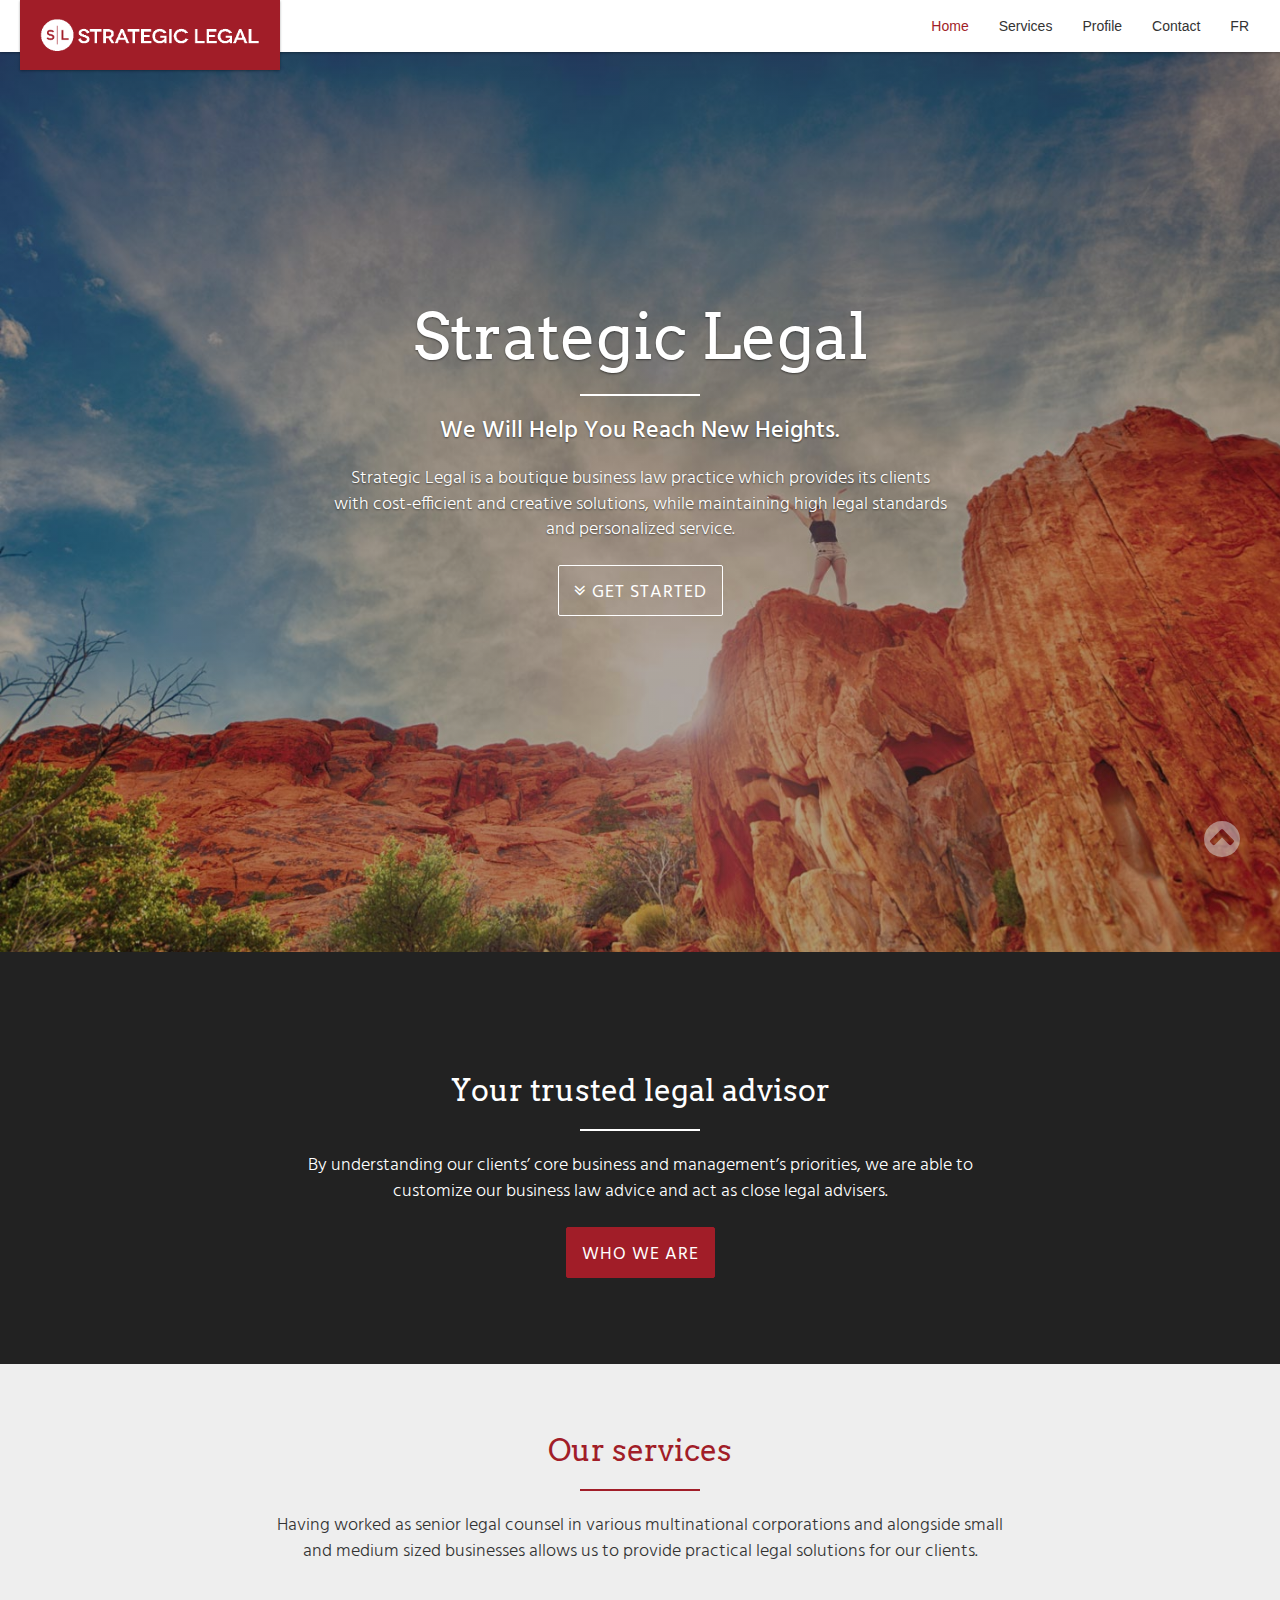
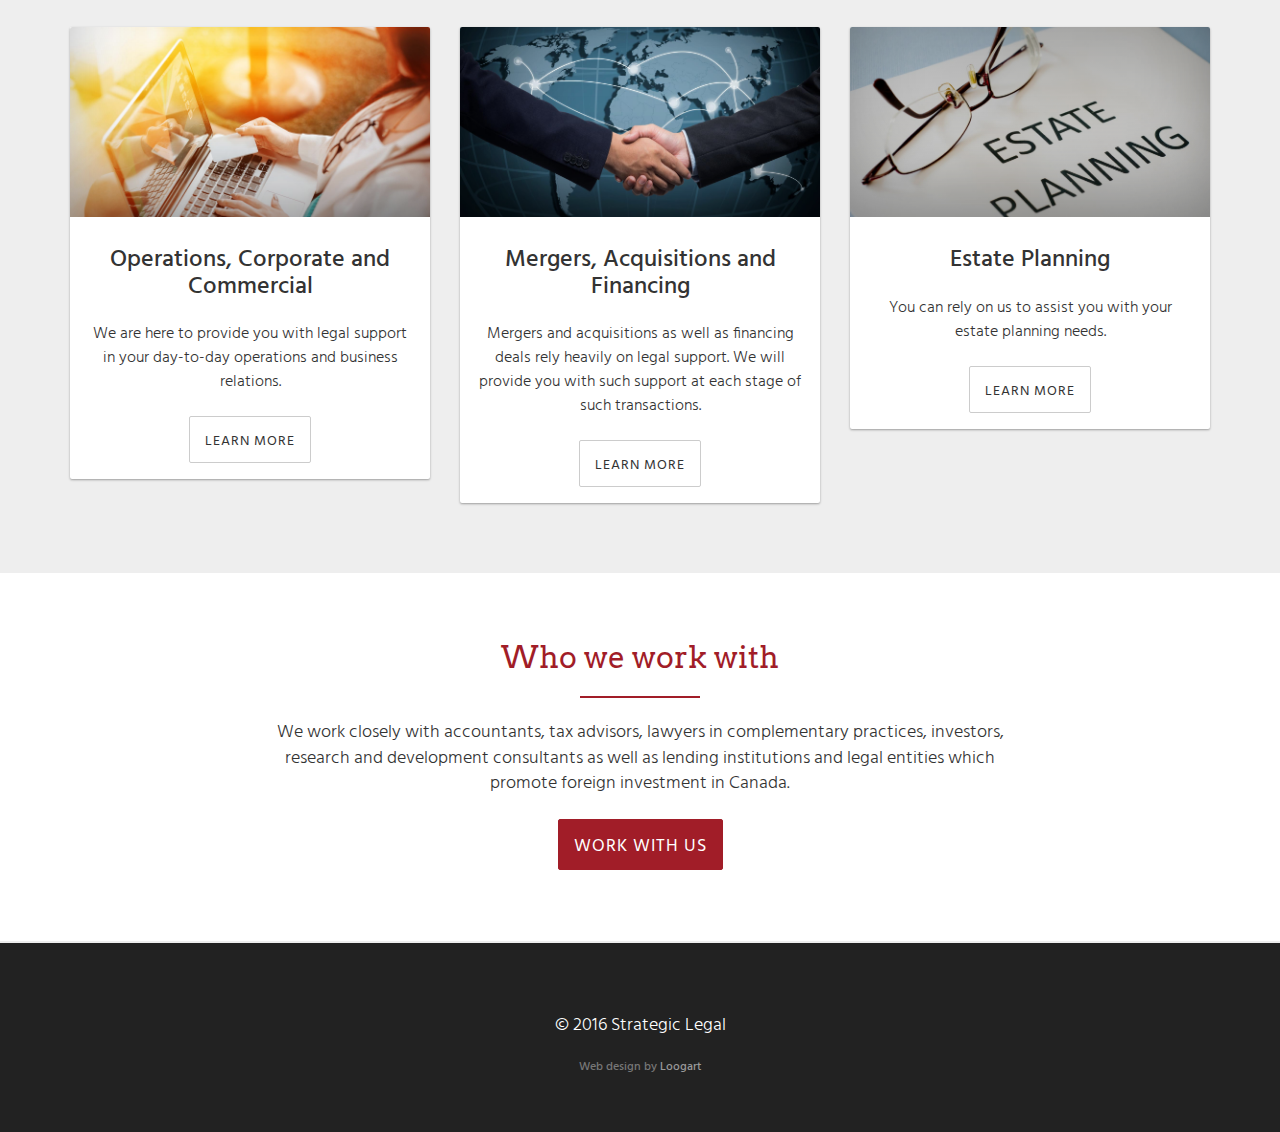
<file: index.html>
<html lang="en">

<head>
    <meta charset="utf-8">
    <meta http-equiv="X-UA-Compatible" content="IE=edge">
    <meta name="viewport" content="width=device-width, initial-scale=1">
    <!-- The above 3 meta tags *must* come first in the head; any other head content must come *after* these tags -->
    <meta name="description" content="">
    <meta name="author" content="">
    <link rel="apple-touch-icon" sizes="180x180" href="img/favicons/apple-touch-icon.png">
    <link rel="icon" type="image/png" href="img/favicons/favicon-32x32.png" sizes="32x32">
    <link rel="icon" type="image/png" href="img/favicons/favicon-16x16.png" sizes="16x16">
    <link rel="manifest" href="img/favicons/manifest.json">
    <link rel="mask-icon" href="img/favicons/safari-pinned-tab.svg" color="#a11d28">
    <link rel="shortcut icon" href="img/favicons/favicon.ico">
    <meta name="msapplication-config" content="img/favicons/browserconfig.xml">
    <meta name="theme-color" content="#ffffff">

    <title>Strategic Legal</title>

    <!-- Bootstrap core CSS -->
    <link href="css/bootstrap.css" rel="stylesheet">
    <link href="css/font-awesome.css" rel="stylesheet">
    <link href="css/style.css" rel="stylesheet">

    <!-- Custom Fonts -->
    <link href="https://fonts.googleapis.com/css?family=Arvo:400,700|Hind:400,600" rel="stylesheet">



    <!-- HTML5 shim and Respond.js for IE8 support of HTML5 elements and media queries -->
    <!--[if lt IE 9]>
      <script src="https://oss.maxcdn.com/html5shiv/3.7.2/html5shiv.min.js"></script>
      <script src="https://oss.maxcdn.com/respond/1.4.2/respond.min.js"></script>
    <![endif]-->
    <style id="style-1-cropbar-clipper">
        /* Copyright 2014 Evernote Corporation. All rights reserved. */
        
        .en-markup-crop-options {
            top: 18px !important;
            left: 50% !important;
            margin-left: -100px !important;
            width: 200px !important;
            border: 2px rgba(255, 255, 255, .38) solid !important;
            border-radius: 4px !important;
        }
        
        .en-markup-crop-options div div:first-of-type {
            margin-left: 0px !important;
        }
    </style>
</head>

<body>

    <a href="index.html"><span class="logo1 hidden-xs"></span></a>

    <nav class="navbar navbar-default">
        <div class="container-fluid">
            <!-- Brand and toggle get grouped for better mobile display -->
            <div class="navbar-header">
                <button type="button" class="navbar-toggle collapsed" data-toggle="collapse" data-target="#bs-example-navbar-collapse-1" aria-expanded="false">
                    <span class="sr-only">Toggle navigation</span>
                    <span class="icon-bar"></span>
                    <span class="icon-bar"></span>
                    <span class="icon-bar"></span>
                </button>
                <a class="navbar-brand visible-xs" href="index.html"><span class="logo"></span></a>
            </div>

            <!-- Collect the nav links, forms, and other content for toggling -->
            <div class="collapse navbar-collapse" id="bs-example-navbar-collapse-1">
                <ul class="nav navbar-nav navbar-right">
                    <li class="active"><a href="index.html">Home</a></li>
                    <li><a href="services.html">Services</a></li>
                    <li><a href="about.html">Profile</a></li>
                    <li><a href="contact.html">Contact</a></li>
                    <li><a href="index_fr.html">FR</a></li>
                </ul>
            </div>
            <!-- /.navbar-collapse -->
        </div>
        <!-- /.container-fluid -->
    </nav>

    <!-- Main jumbotron for a primary marketing message or call to action -->
    <div class="jumbotron j1 img1">
        <div class="container">
            <h1>Strategic Legal</h1>
            <span class="bar"></span>
            <h3>We Will Help You Reach New Heights.</h3>
            <p>Strategic Legal is a boutique business law practice which provides its clients with cost-efficient and creative solutions, while maintaining high legal standards and personalized service.</p>
            <p><a class="btn btn-burgundy btn-lg" href="#" role="button" onclick="$('#section-1').animatescroll({scrollSpeed:750,easing:'easeInOutExpo'});"><i class="fa fa-angle-double-down" aria-hidden="true"></i> Get started</a></p>
        </div>
    </div>


    <!-- mission statement-->
    <div class="jumbotron j2" id="section-1">
        <div class="container text-center">
            <div class="row">
                <div class="col-sm-offset-1 col-sm-10 col-md-offset-2 col-md-8">
                    <h2>Your trusted legal advisor</h2>
                    <span class="bar"></span>
                    <p>By understanding our clients’ core business and management’s priorities, we are able to customize our business law advice and act as close legal advisers.</p>
                    <p><a class="btn btn-burgundy-full btn-lg" href="about.html" role="button">Who we are</a></p>

                </div>
            </div>
        </div>
    </div>
    <hr class="separate">

    <!-- Specializations-->
    <div class="jumbotron j3" id="section-2">
        <div class="container text-center">
            <div class="row">
                <div class="col-sm-offset-1 col-sm-10 col-md-offset-2 col-md-8">
                    <h2>Our services</h2>
                    <span class="bar burgundy"></span>
                    <p>Having worked as senior legal counsel in various multinational corporations and alongside small and medium sized businesses allows us to provide practical legal solutions for our clients.</p>
                </div>
            </div>
            <hr>

            <div class="row">
                <div class="col-sm-6 col-md-4">
                    <div class="card">
                        <div class="card-img img2"></div>
                        <div class="card-content">
                            <h3>Operations, Corporate and Commercial</h3>
                            <p>We are here to provide you with legal support in your day-to-day operations and business relations.</p>
                            <a class="btn btn-default" href="services.html#operations">Learn more</a>
                        </div>
                    </div>
                </div>
                <div class="col-sm-6 col-md-4">
                    <div class="card">
                        <div class="card-img img3"></div>
                        <div class="card-content">
                            <h3>Mergers, Acquisitions and Financing</h3>
                            <p>Mergers and acquisitions as well as financing deals rely heavily on legal support. We will provide you with such support at each stage of such transactions.</p>
                            <a class="btn btn-default" href="services.html#mergers">Learn more</a>
                        </div>
                    </div>
                </div>
                <div class="col-sm-6 col-md-4">
                    <div class="card">
                        <div class="card-img img4"></div>
                        <div class="card-content">
                            <h3>Estate Planning</h3>
                            <p>You can rely on us to assist you with your estate planning needs.</p>
                            <a class="btn btn-default" href="services.html#estate">Learn more</a>
                        </div>
                    </div>
                </div>
            </div>
        </div>
    </div>
    <hr class="separate">

    <!-- Our clients-->
    <div class="jumbotron j4">
        <div class="container text-center">
            <div class="row">
                <div class="col-sm-offset-1 col-sm-10 col-md-offset-2 col-md-8">
                    <h2>Who we work with</h2>
                    <span class="bar burgundy"></span>
                    <p>We work closely with accountants, tax advisors, lawyers in complementary practices, investors, research and development consultants as well as lending institutions and legal entities which promote foreign investment in Canada.
                    </p>
                    <p><a class="btn btn-burgundy-full btn-lg" href="contact.html" role="button">Work with us</a></p>
                </div>

                <div class="col-sm-offset-1 col-sm-10 col-md-offset-2 col-md-8">
                    <!--<form class="form-horizontal" action="php/contactform.php" id="contact-form" method="post">
                        <div class="form-group">
                            <label for="contact-email" class="col-sm-2 control-label">Email</label>
                            <div class="col-sm-10">
                                <input type="email" class="form-control" id="contact-email" type="email" name="contact-email" placeholder="Email">
                            </div>
                        </div>

                        <div class="form-group">
                            <label for="contact-name" class="col-sm-2 control-label">Your Name</label>
                            <div class="col-sm-10">
                                <input class="form-control" id="contact-name" type="text" name="contact-name" placeholder="First Name, Last Name">
                            </div>
                        </div>

                        <div class="form-group">
                            <label for="contact-message" class="col-sm-2 control-label">Your Message</label>
                            <div class="col-sm-10">
                                <textarea class="form-control" rows="3" id="contact-message" name="contact-message" placeholder="Type your message here."></textarea>
                            </div>
                        </div>

                        <div class="form-group">
                            <div class="col-sm-offset-2 col-sm-10">
                                <button type="submit" name="action" class="btn btn-default">Send your message</button>
                            </div>
                        </div>
                    </form>-->
                </div>

            </div>
        </div>
    </div>
    <hr class="separate">

    <!-- Our clientst-->
    <div class="jumbotron footer">
        <div class="container text-center">
            <div class="row">
                <div class="col-sm-offset-1 col-sm-10 col-md-offset-2 col-md-8">
                    <p>© 2016 Strategic Legal</p>
                    <h6>Web design by <a href="http://loogart.com" target="_blank">Loogart</a></h6>
                    <a href="#" class="btn-back-up hidden-xs" onclick="$('body').animatescroll();"><i class="fa fa-chevron-circle-up fa-3x" aria-hidden="true"></i></a>
                </div>
            </div>
        </div>
    </div>

    <!-- Contact form Modal replaced with link to contact.html -->
    <!-- Contact modal removed as per request. Use the Contact page instead. -->

    <!-- Thank you modal -->
    <div class="modal fade" id="thankyou" tabindex="-1" role="dialog" aria-labelledby="myModalLabel">
        <div class="modal-dialog" role="document">
            <div class="modal-content">
                <div class="modal-header">
                    <button type="button" class="close" data-dismiss="modal" aria-label="Close"><span aria-hidden="true">&times;</span></button>
                    <h3 class="modal-title" id="myModalLabel">Thank you! / Merci!</h3>
                </div>
                <div class="modal-body">
                    Your message has been received. We will get back to you shortly. / Votre message a été envoyé. Nous vous reviendrons sous peu.
                </div>
            </div>
        </div>
    </div>


    <!-- Bootstrap core JavaScript
    ================================================== -->
    <!-- Placed at the end of the document so the pages load faster -->
    <script src="https://ajax.googleapis.com/ajax/libs/jquery/1.11.3/jquery.min.js"></script>
    <script src="js/bootstrap.min.js"></script>
    <script src="js/animatescroll.min.js"></script>
    <script>
        if (window.location.href.indexOf("#thankyou") > -1) {
            $('#thankyou').modal('show');
        }
    </script>


</body>

</html>
</file>
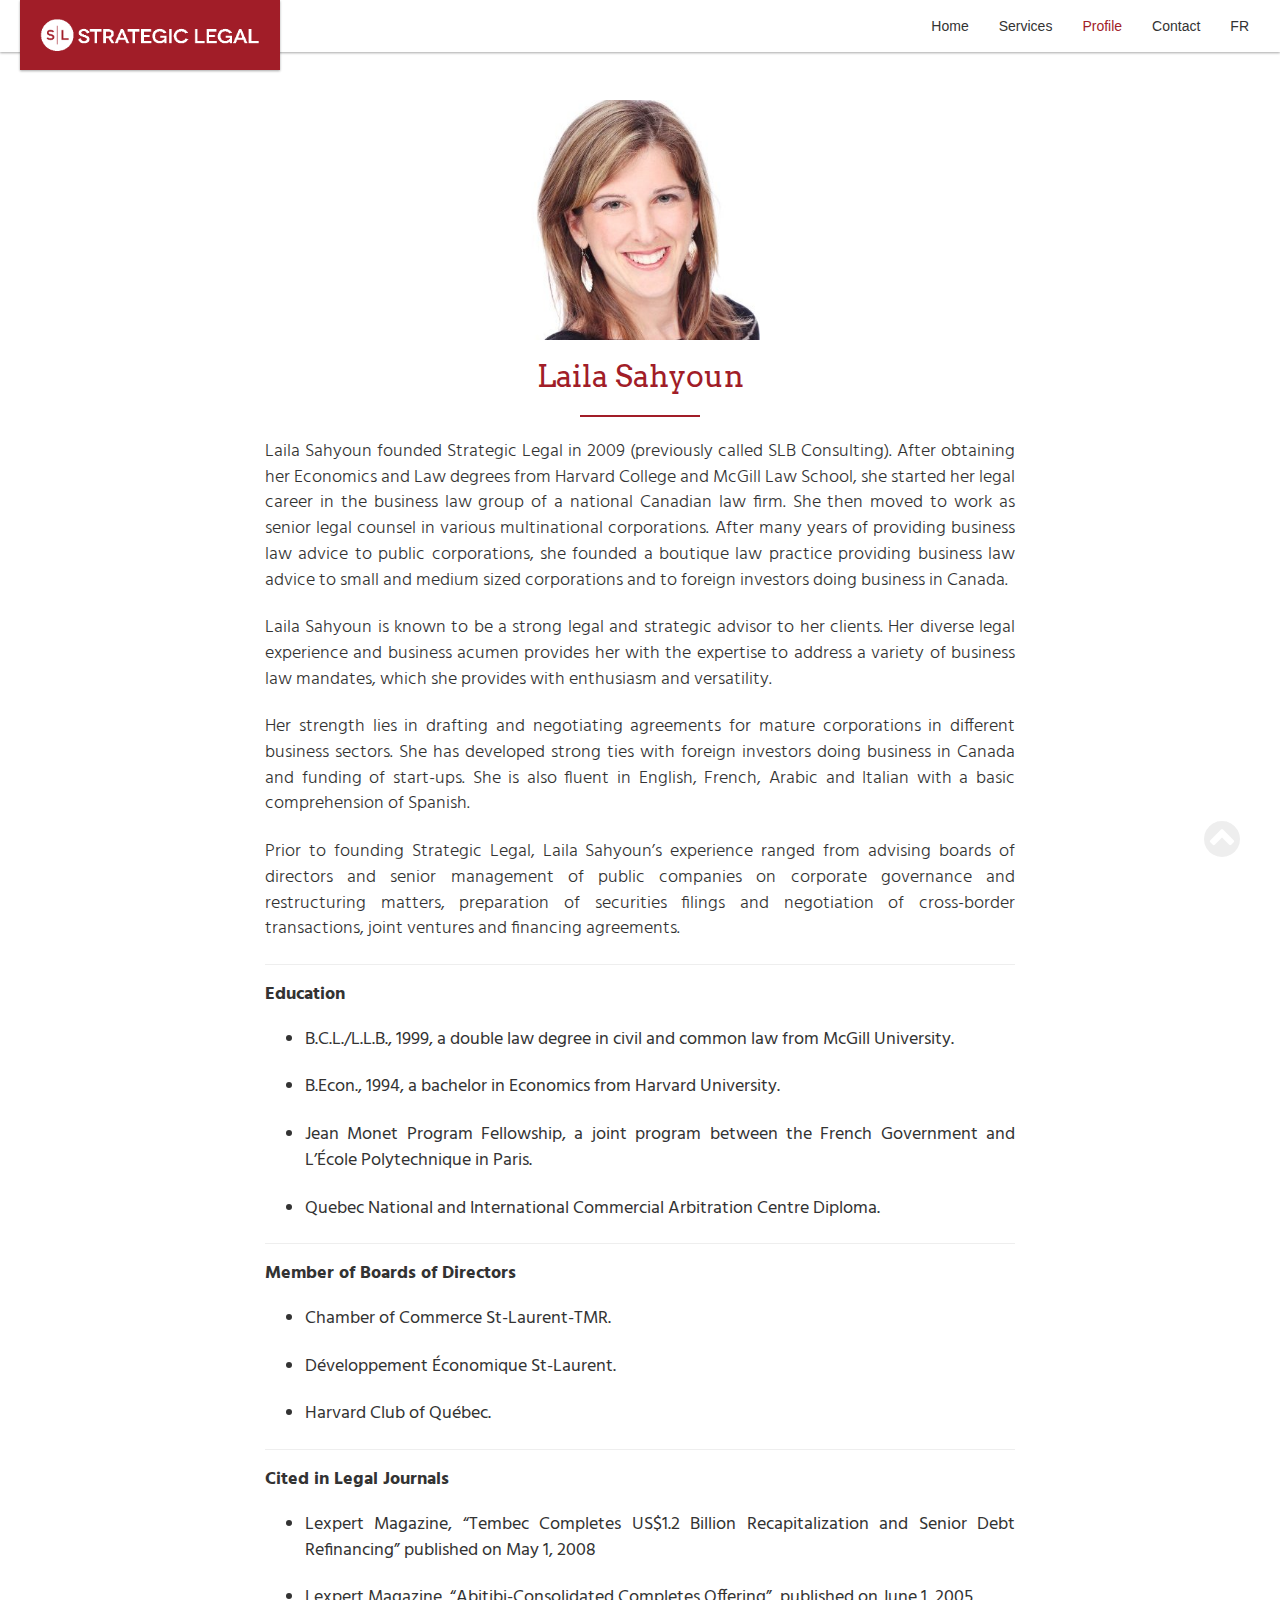
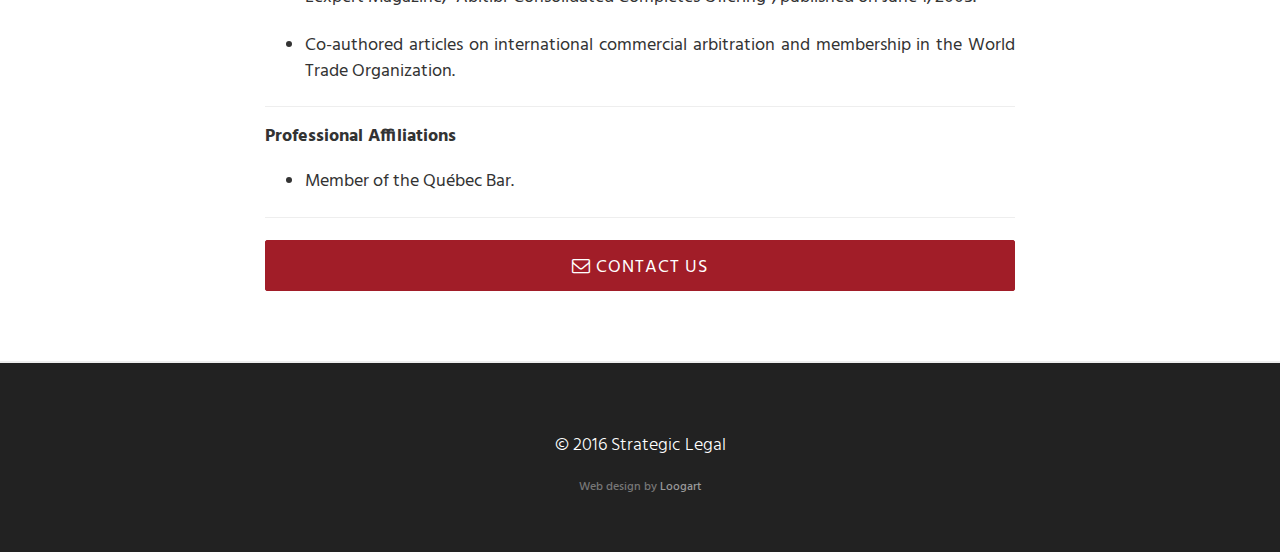
<file: about.html>
<html lang="en">

<head>
    <meta charset="utf-8">
    <meta http-equiv="X-UA-Compatible" content="IE=edge">
    <meta name="viewport" content="width=device-width, initial-scale=1">
    <!-- The above 3 meta tags *must* come first in the head; any other head content must come *after* these tags -->
    <meta name="description" content="">
    <meta name="author" content="">
    <link rel="apple-touch-icon" sizes="180x180" href="img/favicons/apple-touch-icon.png">
    <link rel="icon" type="image/png" href="img/favicons/favicon-32x32.png" sizes="32x32">
    <link rel="icon" type="image/png" href="img/favicons/favicon-16x16.png" sizes="16x16">
    <link rel="manifest" href="img/favicons/manifest.json">
    <link rel="mask-icon" href="img/favicons/safari-pinned-tab.svg" color="#a11d28">
    <link rel="shortcut icon" href="img/favicons/favicon.ico">
    <meta name="msapplication-config" content="img/favicons/browserconfig.xml">
    <meta name="theme-color" content="#ffffff">

    <title>Profile | Strategic Legal</title>

    <!-- Bootstrap core CSS -->
    <link href="css/bootstrap.css" rel="stylesheet">
    <link href="css/font-awesome.css" rel="stylesheet">
    <link href="css/style.css" rel="stylesheet">

    <!-- Custom Fonts -->
    <link href="https://fonts.googleapis.com/css?family=Arvo:400,700|Hind:400,600" rel="stylesheet">


    <!-- HTML5 shim and Respond.js for IE8 support of HTML5 elements and media queries -->
    <!--[if lt IE 9]>
      <script src="https://oss.maxcdn.com/html5shiv/3.7.2/html5shiv.min.js"></script>
      <script src="https://oss.maxcdn.com/respond/1.4.2/respond.min.js"></script>
    <![endif]-->
    <style id="style-1-cropbar-clipper">
        /* Copyright 2014 Evernote Corporation. All rights reserved. */
        
        .en-markup-crop-options {
            top: 18px !important;
            left: 50% !important;
            margin-left: -100px !important;
            width: 200px !important;
            border: 2px rgba(255, 255, 255, .38) solid !important;
            border-radius: 4px !important;
        }
        
        .en-markup-crop-options div div:first-of-type {
            margin-left: 0px !important;
        }
    </style>
</head>

<body>

    <a href="index.html"><span class="logo1 hidden-xs"></span></a>

    <nav class="navbar navbar-default">
        <div class="container-fluid">
            <!-- Brand and toggle get grouped for better mobile display -->
            <div class="navbar-header">
                <button type="button" class="navbar-toggle collapsed" data-toggle="collapse" data-target="#bs-example-navbar-collapse-1" aria-expanded="false">
                    <span class="sr-only">Toggle navigation</span>
                    <span class="icon-bar"></span>
                    <span class="icon-bar"></span>
                    <span class="icon-bar"></span>
                </button>
                <a class="navbar-brand visible-xs" href="index.html"><span class="logo"></span></a>
            </div>

            <!-- Collect the nav links, forms, and other content for toggling -->

            <!-- Collect the nav links, forms, and other content for toggling -->
            <div class="collapse navbar-collapse" id="bs-example-navbar-collapse-1">
                <ul class="nav navbar-nav navbar-right">
                    <li><a href="index.html">Home</a></li>
                    <li><a href="services.html">Services</a></li>
                    <li class="active"><a href="about.html">Profile</a></li>
                    <li><a href="contact.html">Contact</a></li>
                    <li><a href="about_fr.html">FR</a></li>
                </ul>
            </div>
            <!-- /.navbar-collapse -->
        </div>
        <!-- /.container-fluid -->
    </nav>

    <!-- about -->
    <div class="jumbotron j4" id="section-1">
        <div class="container">
            <div class="row">
                <div class="col-sm-offset-1 col-sm-10 col-md-offset-2 col-md-8">
                    <img class="img-responsive img-profile" src="img/laila.jpg">
                    <h2 class="text-center">Laila Sahyoun</h2>
                    <span class="bar burgundy"></span>
                    <p>Laila Sahyoun founded Strategic Legal in 2009 (previously called SLB Consulting). After obtaining her Economics and Law degrees from Harvard College and McGill Law School, she started her legal career in the business law group of a national Canadian law firm. She then moved to work as senior legal counsel in various multinational corporations. After many years of providing business law advice to public corporations, she founded a boutique law practice providing business law advice to small and medium sized corporations and to foreign investors doing business in Canada.</p>
                    <p>Laila Sahyoun is known to be a strong legal and strategic advisor to her clients. Her diverse legal experience and business acumen provides her with the expertise to address a variety of business law mandates, which she provides with enthusiasm and versatility.</p>
                    <p>Her strength lies in drafting and negotiating agreements for mature corporations in different business sectors. She has developed strong ties with foreign investors doing business in Canada and funding of start-ups. She is also fluent in English, French, Arabic and Italian with a basic comprehension of Spanish.</p>
                    <p>Prior to founding Strategic Legal, Laila Sahyoun’s experience ranged from advising boards of directors and senior management of public companies on corporate governance and restructuring matters, preparation of securities filings and negotiation of cross-border transactions, joint ventures and financing agreements.</p>

                    <hr class="seprate">
                    <h4><b>Education</b></h4>
                    <ul>
                        <li>B.C.L./L.L.B., 1999, a double law degree in civil and common law from McGill University.</li>
                        <li>B.Econ., 1994, a bachelor in Economics from Harvard University.</li>
                        <li>Jean Monet Program Fellowship, a joint program between the French Government and L’École Polytechnique in Paris.</li>
                        <li>Quebec National and International Commercial Arbitration Centre Diploma.</li>
                    </ul>
                    <hr class="seprate">
                    <h4><b>Member of Boards of Directors</b></h4>
                    <ul>
                        <li>Chamber of Commerce St-Laurent-TMR.</li>
                        <li>Développement Économique St-Laurent. </li>
                        <li>Harvard Club of Québec.</li>
                    </ul>

                    <hr class="seprate">

                    <h4><b>Cited in Legal Journals</b></h4>
                    <ul>
                        <li>Lexpert Magazine, “Tembec Completes US$1.2 Billion Recapitalization and Senior Debt Refinancing” published on May 1, 2008</li>
                        <li>Lexpert Magazine, “Abitibi-Consolidated Completes Offering”, published on June 1, 2005.</li>
                        <li>Co-authored articles on international commercial arbitration and membership in the World Trade Organization.</li>
                    </ul>
                    <hr class="seprate">
                    <h4><b>Professional Affiliations</b></h4>
                    <ul>
                        <li>Member of the Québec Bar.</li>
                    </ul>
                    <hr class="seprate">

                    <p><a class="btn btn-burgundy-full btn-lg btn-block" href="contact.html" role="button"><i class="fa fa-envelope-o"></i> Contact us</a></p>


                </div>
            </div>
        </div>
    </div>
    <hr class="separate">

    <!-- Our clientst-->
    <div class="jumbotron footer">
        <div class="container text-center">
            <div class="row">
                <div class="col-sm-offset-1 col-sm-10 col-md-offset-2 col-md-8">
                    <p>© 2016 Strategic Legal</p>
                    <h6>Web design by <a href="http://loogart.com" target="_blank">Loogart</a></h6>
                    <a href="#" class="btn-back-up hidden-xs" onclick="$('body').animatescroll();"><i class="fa fa-chevron-circle-up fa-3x" aria-hidden="true"></i></a>
                </div>
            </div>
        </div>
    </div>

    <!-- Contact form Modal -->
    <div class="modal fade" id="contactForm" tabindex="-1" role="dialog" aria-labelledby="myModalLabel">
        <div class="modal-dialog" role="document">
            <div class="modal-content">
                <div class="modal-header">
                    <button type="button" class="close" data-dismiss="modal" aria-label="Close"><span aria-hidden="true">&times;</span></button>
                    <h3 class="modal-title" id="myModalLabel">Get in touch</h3>
                </div>
                <div class="modal-body">
                    <!-- contact form -->
                    <form class="form-horizontal" action="php/contactform.php" id="contact-form" method="post">
                        <div class="form-group">
                            <label for="contact-email" class="col-sm-2 control-label">Email</label>
                            <div class="col-sm-10">
                                <input type="email" class="form-control" id="contact-email" type="email" name="contact-email" placeholder="hello@website.com">
                            </div>
                        </div>

                        <div class="form-group">
                            <label for="contact-name" class="col-sm-2 control-label">Name</label>
                            <div class="col-sm-10">
                                <input class="form-control" id="contact-name" type="text" name="contact-name" placeholder="First Name, Last Name">
                            </div>
                        </div>

                        <div class="form-group">
                            <label for="contact-message" class="col-sm-2 control-label">Message</label>
                            <div class="col-sm-10">
                                <textarea class="form-control" rows="3" id="contact-message" name="contact-message" placeholder="Type your message here."></textarea>
                            </div>
                        </div>

                        <div class="form-group">
                            <div class="col-sm-offset-2 col-sm-10">
                                <button type="submit" name="action" class="btn btn-default btn-block"><i class="fa fa-envelope-o" aria-hidden="true"></i> Send your message</button>
                            </div>
                        </div>
                    </form>
                </div>

            </div>
        </div>
    </div>

    <!-- Thank you modal -->
    <div class="modal fade" id="thankyou" tabindex="-1" role="dialog" aria-labelledby="myModalLabel">
        <div class="modal-dialog" role="document">
            <div class="modal-content">
                <div class="modal-header">
                    <button type="button" class="close" data-dismiss="modal" aria-label="Close"><span aria-hidden="true">&times;</span></button>
                    <h3 class="modal-title" id="myModalLabel">Thank you! / Merci!</h3>
                </div>
                <div class="modal-body">
                    Your message has been received. We will get back to you shortly. / Votre message a été envoyé. Nous vous reviendrons sous peu.
                </div>
            </div>
        </div>
    </div>

    <!-- Bootstrap core JavaScript
    ================================================== -->
    <!-- Placed at the end of the document so the pages load faster -->
    <script src="https://ajax.googleapis.com/ajax/libs/jquery/1.11.3/jquery.min.js"></script>
    <script src="js/bootstrap.min.js"></script>
    <script src="js/animatescroll.min.js"></script>
    <script>
        if (window.location.href.indexOf("#thankyou") > -1) {
            $('#thankyou').modal('show');
        }
    </script>
</body>

</html>
</file>
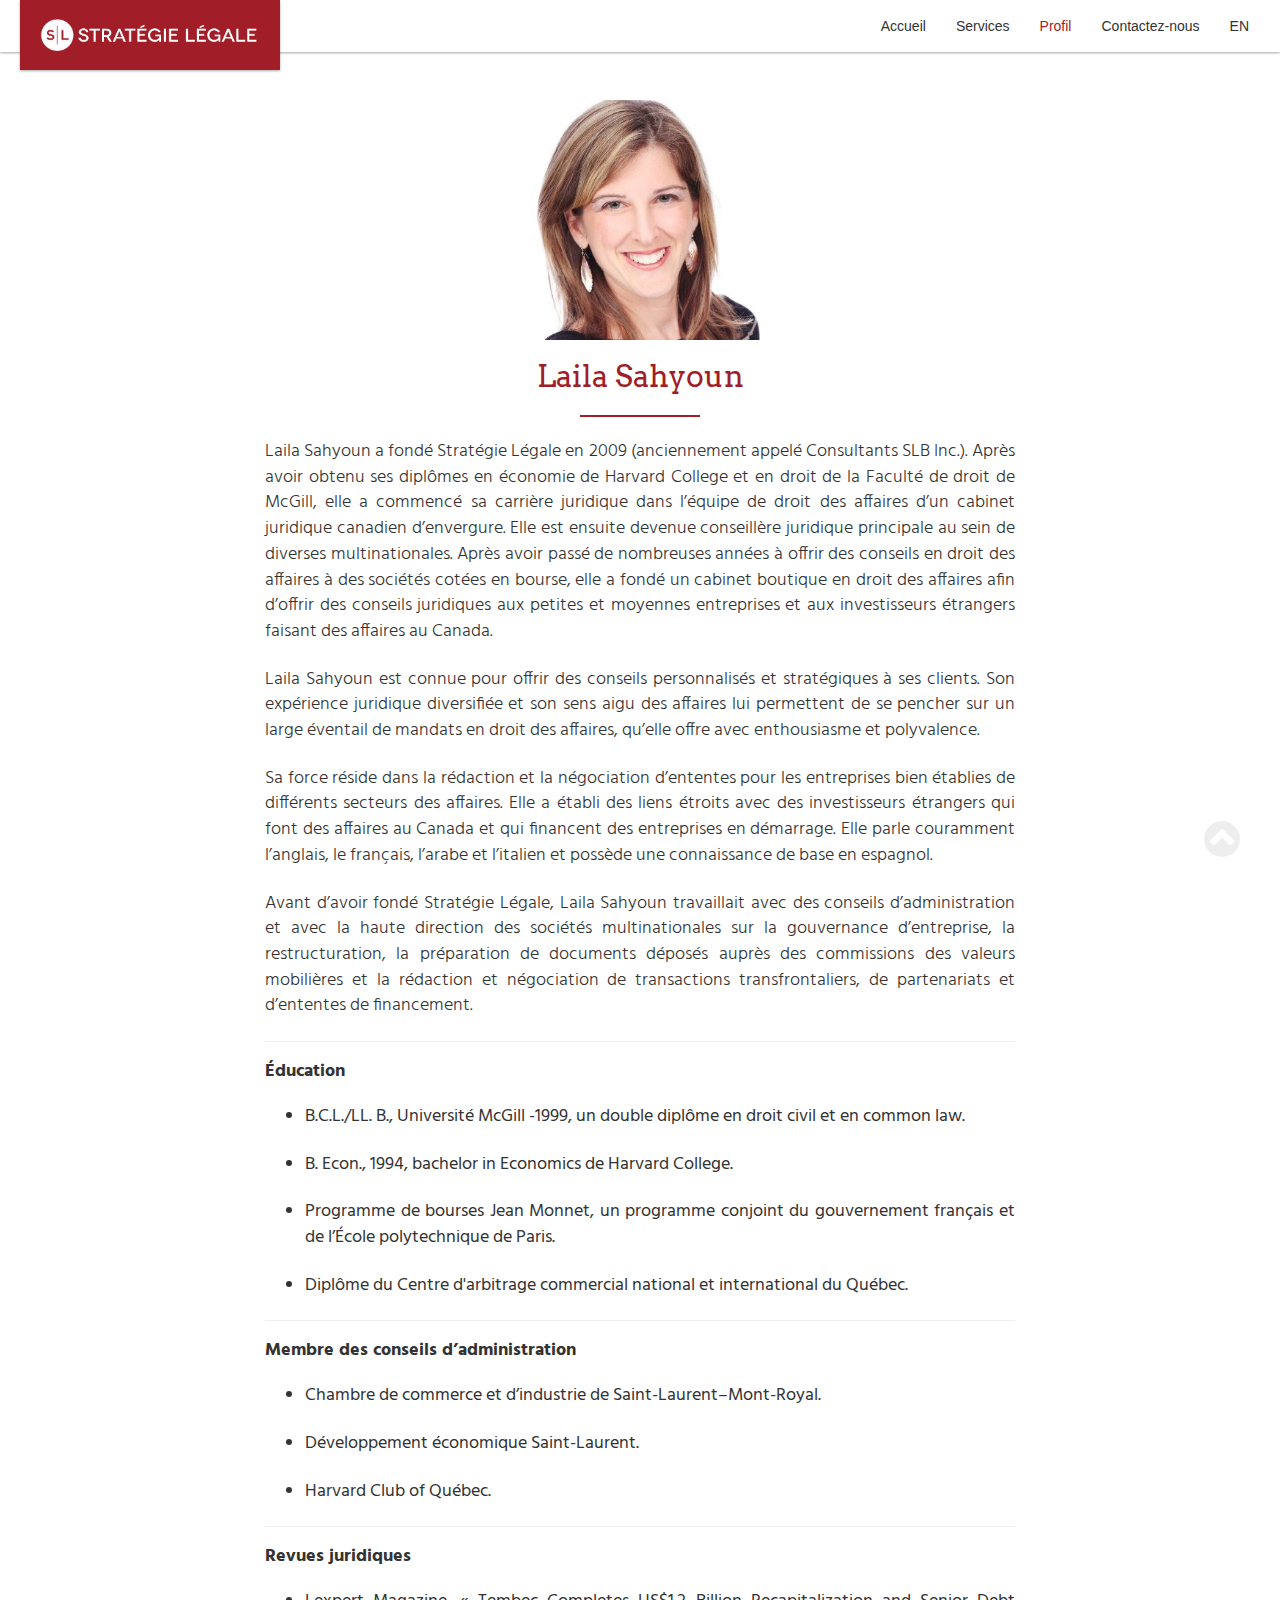
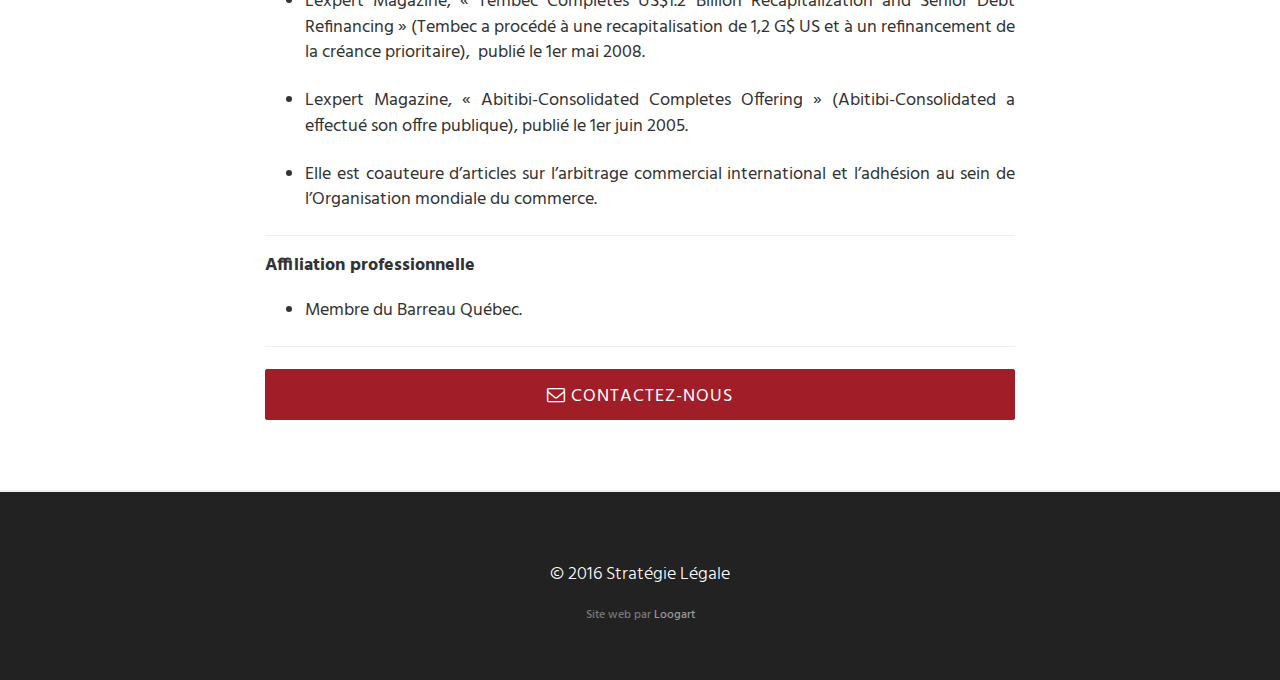
<file: about_fr.html>
<html lang="en">

<head>
    <meta charset="utf-8">
    <meta http-equiv="X-UA-Compatible" content="IE=edge">
    <meta name="viewport" content="width=device-width, initial-scale=1">
    <!-- The above 3 meta tags *must* come first in the head; any other head content must come *after* these tags -->
    <meta name="description" content="">
    <meta name="author" content="">
    <link rel="apple-touch-icon" sizes="180x180" href="img/favicons/apple-touch-icon.png">
    <link rel="icon" type="image/png" href="img/favicons/favicon-32x32.png" sizes="32x32">
    <link rel="icon" type="image/png" href="img/favicons/favicon-16x16.png" sizes="16x16">
    <link rel="manifest" href="img/favicons/manifest.json">
    <link rel="mask-icon" href="img/favicons/safari-pinned-tab.svg" color="#a11d28">
    <link rel="shortcut icon" href="img/favicons/favicon.ico">
    <meta name="msapplication-config" content="img/favicons/browserconfig.xml">
    <meta name="theme-color" content="#ffffff">

    <title>Profil | Stratégie Légale</title>

    <!-- Bootstrap core CSS -->
    <link href="css/bootstrap.css" rel="stylesheet">
    <link href="css/font-awesome.css" rel="stylesheet">
    <link href="css/style.css" rel="stylesheet">

    <!-- Custom Fonts -->
    <link href="https://fonts.googleapis.com/css?family=Arvo:400,700|Hind:400,600" rel="stylesheet">


    <!-- HTML5 shim and Respond.js for IE8 support of HTML5 elements and media queries -->
    <!--[if lt IE 9]>
      <script src="https://oss.maxcdn.com/html5shiv/3.7.2/html5shiv.min.js"></script>
      <script src="https://oss.maxcdn.com/respond/1.4.2/respond.min.js"></script>
    <![endif]-->
    <style id="style-1-cropbar-clipper">
        /* Copyright 2014 Evernote Corporation. All rights reserved. */
        
        .en-markup-crop-options {
            top: 18px !important;
            left: 50% !important;
            margin-left: -100px !important;
            width: 200px !important;
            border: 2px rgba(255, 255, 255, .38) solid !important;
            border-radius: 4px !important;
        }
        
        .en-markup-crop-options div div:first-of-type {
            margin-left: 0px !important;
        }
    </style>
</head>

<body>

    <a href="index_fr.html"><span class="logo1-fr hidden-xs"></span></a>

    <nav class="navbar navbar-default">
        <div class="container-fluid">
            <!-- Brand and toggle get grouped for better mobile display -->
            <div class="navbar-header">
                <button type="button" class="navbar-toggle collapsed" data-toggle="collapse" data-target="#bs-example-navbar-collapse-1" aria-expanded="false">
                    <span class="sr-only">Toggle navigation</span>
                    <span class="icon-bar"></span>
                    <span class="icon-bar"></span>
                    <span class="icon-bar"></span>
                </button>
                <a class="navbar-brand visible-xs" href="index_fr.html"><span class="logo-fr"></span></a>
            </div>

            <!-- Collect the nav links, forms, and other content for toggling -->

            <!-- Collect the nav links, forms, and other content for toggling -->
            <div class="collapse navbar-collapse" id="bs-example-navbar-collapse-1">
                <ul class="nav navbar-nav navbar-right">
                    <li><a href="index_fr.html">Accueil</a></li>
                    <li><a href="services_fr.html">Services</a></li>
                    <li class="active"><a href="about_fr.html">Profil</a></li>
                    <li><a href="contact.html">Contactez-nous</a></li>
                    <li><a href="about.html">EN</a></li>
                </ul>
            </div>
            <!-- /.navbar-collapse -->
        </div>
        <!-- /.container-fluid -->
    </nav>

    <!-- about -->
    <div class="jumbotron j4" id="section-1">
        <div class="container">
            <div class="row">
                <div class="col-sm-offset-1 col-sm-10 col-md-offset-2 col-md-8">
                    <img class="img-responsive img-profile" src="img/laila.jpg">
                    <h2 class="text-center">Laila Sahyoun</h2>
                    <span class="bar burgundy"></span>
                    <p>Laila Sahyoun a fondé Stratégie Légale en 2009 (anciennement appelé Consultants SLB Inc.). Après avoir obtenu ses diplômes en économie de Harvard College et en droit de la Faculté de droit de McGill, elle a commencé sa carrière juridique dans l’équipe de droit des affaires d’un cabinet juridique canadien d’envergure. Elle est ensuite devenue conseillère juridique principale au sein de diverses multinationales. Après avoir passé de nombreuses années à offrir des conseils en droit des affaires à des sociétés cotées en bourse, elle a fondé un cabinet boutique en droit des affaires afin d’offrir des conseils juridiques aux petites et moyennes entreprises et aux investisseurs étrangers faisant des affaires au Canada.</p>
                    <p>Laila Sahyoun est connue pour offrir des conseils personnalisés et stratégiques à ses clients. Son expérience juridique diversifiée et son sens aigu des affaires lui permettent de se pencher sur un large éventail de mandats en droit des affaires, qu’elle offre avec enthousiasme et polyvalence.</p>
                    <p>Sa force réside dans la rédaction et la négociation d’ententes pour les entreprises bien établies de différents secteurs des affaires. Elle a établi des liens étroits avec des investisseurs étrangers qui font des affaires au Canada et qui financent des entreprises en démarrage. Elle parle couramment l’anglais, le français, l’arabe et l’italien et possède une connaissance de base en espagnol.</p>
                    <p>Avant d’avoir fondé Stratégie Légale, Laila Sahyoun travaillait avec des conseils d’administration et avec la haute direction des sociétés multinationales sur la gouvernance d’entreprise, la restructuration, la préparation de documents déposés auprès des commissions des valeurs mobilières  et  la rédaction et négociation de transactions transfrontaliers, de partenariats  et d’ententes de financement.</p>

                    <hr class="seprate">
                    <h4><b>Éducation</b></h4>
                    <ul>
                        <li>B.C.L./LL. B., Université McGill -1999, un double diplôme en droit civil et en common law.</li>
                        <li>B. Econ., 1994, bachelor in Economics de Harvard College.</li>
                        <li>Programme de bourses Jean Monnet, un programme conjoint du gouvernement français et de l’École polytechnique de Paris.</li>
                        <li>Diplôme du Centre d'arbitrage commercial national et international du Québec.</li>
                    </ul>
                    <hr class="seprate">
                    <h4><b>Membre des conseils d’administration</b></h4>
                    <ul>
                        <li>Chambre de commerce et d’industrie de Saint-Laurent–Mont-Royal.</li>
                        <li>Développement économique Saint-Laurent.</li>
                        <li>Harvard Club of Québec.</li>
                    </ul>

                    <hr class="seprate">

                    <h4><b>Revues juridiques</b></h4>
                    <ul>
                        <li>Lexpert Magazine, « Tembec Completes US$1.2 Billion Recapitalization and Senior Debt Refinancing » (Tembec a procédé à une recapitalisation de 1,2 G$ US et à un refinancement de la créance prioritaire),  publié le 1er mai 2008.</li>
                        <li>Lexpert Magazine, « Abitibi-Consolidated Completes Offering » (Abitibi-Consolidated a effectué son offre publique), publié le 1er juin 2005.</li>
                        <li>Elle est coauteure d’articles sur l’arbitrage commercial international et l’adhésion au sein de l’Organisation mondiale du commerce.</li>
                    </ul>
                    <hr class="seprate">
                    <h4><b>Affiliation professionnelle</b></h4>
                    <ul>
                        <li>Membre du Barreau Québec.</li>
                    </ul>
                    <hr class="seprate">

                    <p><a class="btn btn-burgundy-full btn-lg btn-block" href="contact.html" role="button"><i class="fa fa-envelope-o"></i> Contactez-nous</a></p>


                </div>
            </div>
        </div>
    </div>
    <hr class="separate">

    <!-- Footer-->
    <div class="jumbotron footer">
        <div class="container text-center">
            <div class="row">
                <div class="col-sm-offset-1 col-sm-10 col-md-offset-2 col-md-8">
                    <p>© 2016 Stratégie Légale</p>
                    <h6>Site web par <a href="http://loogart.com" target="_blank">Loogart</a></h6>
                    <a href="#" class="btn-back-up hidden-xs" onclick="$('body').animatescroll();"><i class="fa fa-chevron-circle-up fa-3x" aria-hidden="true"></i></a>
                </div>
            </div>
        </div>
    </div>

    <!-- Contact form Modal -->
    <div class="modal fade" id="contactForm" tabindex="-1" role="dialog" aria-labelledby="myModalLabel">
        <div class="modal-dialog" role="document">
            <div class="modal-content">
                <div class="modal-header">
                    <button type="button" class="close" data-dismiss="modal" aria-label="Close"><span aria-hidden="true">&times;</span></button>
                    <h3 class="modal-title" id="myModalLabel">Contactez-nous</h3>
                </div>
                <div class="modal-body">
                    <!-- contact form -->
                    <form class="form-horizontal" action="php/contactform_fr.php" id="contact-form" method="post">
                        <div class="form-group">
                            <label for="contact-email" class="col-sm-2 control-label">Courriel</label>
                            <div class="col-sm-10">
                                <input type="email" class="form-control" id="contact-email" type="email" name="contact-email" placeholder="bonjour@siteweb.com">
                            </div>
                        </div>

                        <div class="form-group">
                            <label for="contact-name" class="col-sm-2 control-label">Nom</label>
                            <div class="col-sm-10">
                                <input class="form-control" id="contact-name" type="text" name="contact-name" placeholder="Prénom et nom">
                            </div>
                        </div>

                        <div class="form-group">
                            <label for="contact-message" class="col-sm-2 control-label">Message</label>
                            <div class="col-sm-10">
                                <textarea class="form-control" rows="4" id="contact-message" name="contact-message" placeholder="Type your message here."></textarea>
                            </div>
                        </div>

                        <div class="form-group">
                            <div class="col-sm-offset-2 col-sm-10">
                                <button type="submit" name="action" class="btn btn-default btn-block"><i class="fa fa-envelope-o" aria-hidden="true"></i> Envoyer votre message</button>
                            </div>
                        </div>
                    </form>
                </div>

            </div>
        </div>
    </div>

    <!-- Thank you modal -->
    <div class="modal fade" id="thankyouFr" tabindex="-1" role="dialog" aria-labelledby="myModalLabel">
        <div class="modal-dialog" role="document">
            <div class="modal-content">
                <div class="modal-header">
                    <button type="button" class="close" data-dismiss="modal" aria-label="Close"><span aria-hidden="true">&times;</span></button>
                    <h3 class="modal-title" id="myModalLabel">Merci!</h3>
                </div>
                <div class="modal-body">
                    Votre message a été envoyé. Nous vous reviendrons sous peu.
                </div>
            </div>
        </div>
    </div>

    <!-- Bootstrap core JavaScript
    ================================================== -->
    <!-- Placed at the end of the document so the pages load faster -->
    <script src="https://ajax.googleapis.com/ajax/libs/jquery/1.11.3/jquery.min.js"></script>
    <script src="js/bootstrap.min.js"></script>
    <script src="js/animatescroll.min.js"></script>
    <script>
        if (window.location.href.indexOf("#thankyouFr") > -1) {
            $('#thankyouFr').modal('show');
        }
    </script>
</body>

</html>
</file>
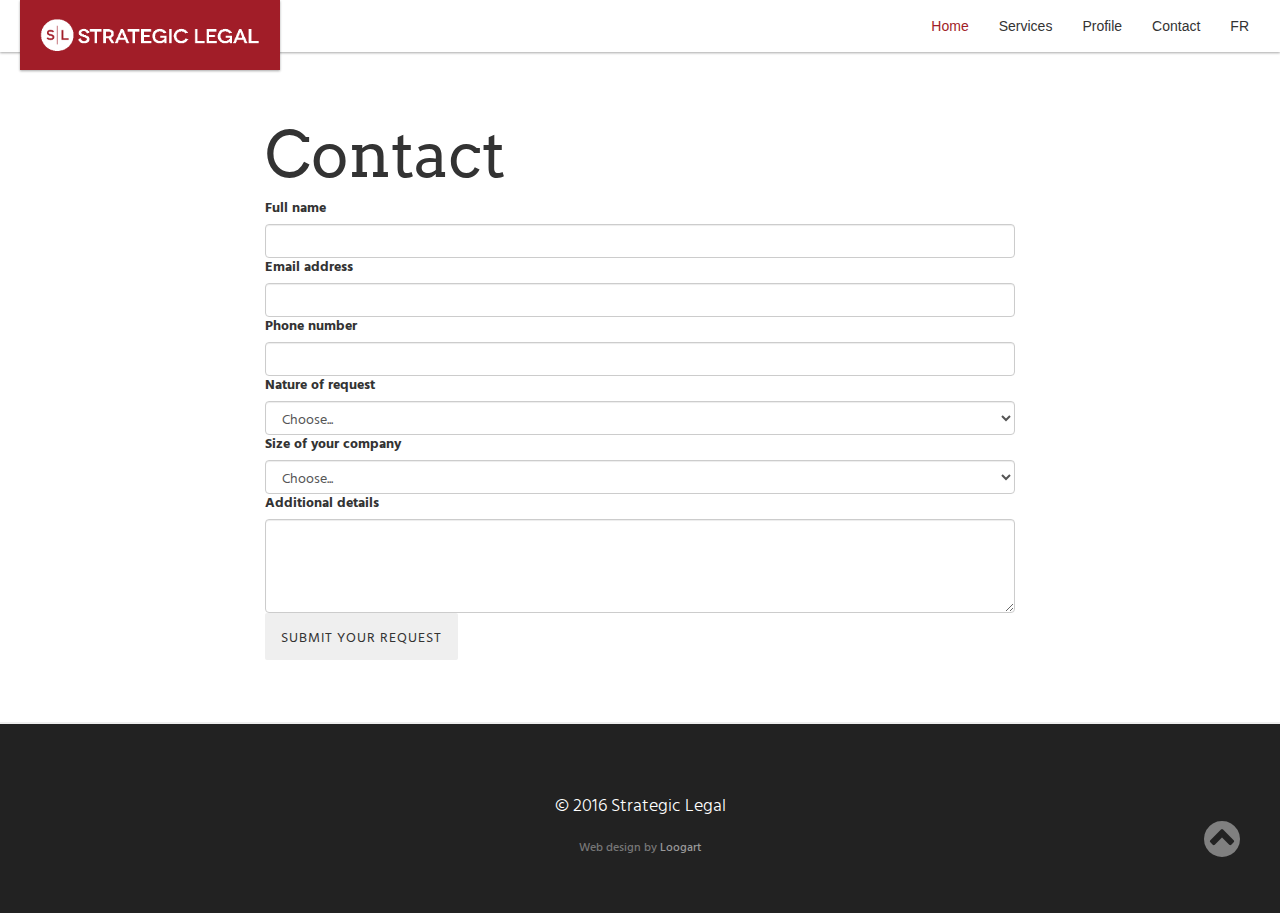
<file: contact.html>
<html lang="en">

<head>
    <meta charset="utf-8">
    <meta http-equiv="X-UA-Compatible" content="IE=edge">
    <meta name="viewport" content="width=device-width, initial-scale=1">
    <!-- The above 3 meta tags *must* come first in the head; any other head content must come *after* these tags -->
    <meta name="description" content="">
    <meta name="author" content="">
    <link rel="apple-touch-icon" sizes="180x180" href="img/favicons/apple-touch-icon.png">
    <link rel="icon" type="image/png" href="img/favicons/favicon-32x32.png" sizes="32x32">
    <link rel="icon" type="image/png" href="img/favicons/favicon-16x16.png" sizes="16x16">
    <link rel="manifest" href="img/favicons/manifest.json">
    <link rel="mask-icon" href="img/favicons/safari-pinned-tab.svg" color="#a11d28">
    <link rel="shortcut icon" href="img/favicons/favicon.ico">
    <meta name="msapplication-config" content="img/favicons/browserconfig.xml">
    <meta name="theme-color" content="#ffffff">

    <title>Strategic Legal</title>

    <!-- Bootstrap core CSS -->
    <link href="css/bootstrap.css" rel="stylesheet">
    <link href="css/font-awesome.css" rel="stylesheet">
    <link href="css/style.css" rel="stylesheet">

    <!-- Custom Fonts -->
    <link href="https://fonts.googleapis.com/css?family=Arvo:400,700|Hind:400,600" rel="stylesheet">



    <!-- HTML5 shim and Respond.js for IE8 support of HTML5 elements and media queries -->
    <!--[if lt IE 9]>
      <script src="https://oss.maxcdn.com/html5shiv/3.7.2/html5shiv.min.js"></script>
      <script src="https://oss.maxcdn.com/respond/1.4.2/respond.min.js"></script>
    <![endif]-->
    <style id="style-1-cropbar-clipper">
        /* Copyright 2014 Evernote Corporation. All rights reserved. */
        
        .en-markup-crop-options {
            top: 18px !important;
            left: 50% !important;
            margin-left: -100px !important;
            width: 200px !important;
            border: 2px rgba(255, 255, 255, .38) solid !important;
            border-radius: 4px !important;
        }
        
        .en-markup-crop-options div div:first-of-type {
            margin-left: 0px !important;
        }
    </style>
</head>

<body>

    <a href="index.html"><span class="logo1 hidden-xs"></span></a>

    <nav class="navbar navbar-default">
        <div class="container-fluid">
            <!-- Brand and toggle get grouped for better mobile display -->
            <div class="navbar-header">
                <button type="button" class="navbar-toggle collapsed" data-toggle="collapse" data-target="#bs-example-navbar-collapse-1" aria-expanded="false">
                    <span class="sr-only">Toggle navigation</span>
                    <span class="icon-bar"></span>
                    <span class="icon-bar"></span>
                    <span class="icon-bar"></span>
                </button>
                <a class="navbar-brand visible-xs" href="index.html"><span class="logo"></span></a>
            </div>

            <!-- Collect the nav links, forms, and other content for toggling -->
            <div class="collapse navbar-collapse" id="bs-example-navbar-collapse-1">
                <ul class="nav navbar-nav navbar-right">
                    <li class="active"><a href="index.html">Home</a></li>
                    <li><a href="services.html">Services</a></li>
                    <li><a href="about.html">Profile</a></li>
                    <li><a href="#" data-toggle="modal" data-target="#contactForm">Contact</a></li>
                    <li><a href="index_fr.html">FR</a></li>
                </ul>
            </div>
            <!-- /.navbar-collapse -->
        </div>
        <!-- /.container-fluid -->
    </nav>


    <!-- Our clients-->
    <div class="jumbotron j4">
        <div class="container">
            <div class="row">
                <div class="col-sm-offset-1 col-sm-10 col-md-offset-2 col-md-8">
                     <h1>Contact</h1>
                        <!-- Contact Form Start -->
                        <form class="mt-4" id="contact-form" action="https://formspree.io/f/xqalyvvd" method="post">
                        <div class="mb-3">
                            <label for="fullName" class="form-label">Full name</label>
                            <input type="text" class="form-control" id="fullName" name="fullName" required>
                        </div>
                        <div class="mb-3">
                            <label for="email" class="form-label">Email address</label>
                            <input type="email" class="form-control" id="email" name="email" required>
                        </div>
                        <div class="mb-3">
                            <label for="phone" class="form-label">Phone number</label>
                            <input type="tel" class="form-control" id="phone" name="phone">
                        </div>
                        <div class="mb-3">
                            <label for="nature" class="form-label">Nature of request</label>
                            <select class="form-select form-control" id="nature" name="nature" required>
                            <option selected disabled value="">Choose...</option>
                            <option>Mergers & Acquisitions</option>
                            <option>Commercial Agreements & IP</option>
                            <option>Corporate financing</option>
                            <option>Corporate restructuring</option>
                            <option>General business law</option>
                            </select>
                        </div>
                        <div class="mb-3">
                            <label for="size" class="form-label">Size of your company</label>
                            <select class="form-select form-control" id="size" name="size" required>
                            <option selected disabled value="">Choose...</option>
                            <option>1-10</option>
                            <option>11-50</option>
                            <option>50-100</option>
                            <option>100+</option>
                            </select>
                        </div>
                        <div class="mb-3">
                            <label for="details" class="form-label">Additional details</label>
                            <textarea class="form-control" id="details" name="details" rows="4"></textarea>
                        </div>
                        <button type="submit" class="btn btn-burgundy0">Submit your request</button>
                        </form>
                        <div id="form-success" style="display: none;">
                            <!-- confirmation -->
                            
                            <h1 class="display-4 mb-4"><i class="fas fa-check-circle text-custom text-burgundy"></i> Thank you.</h1>
                            <p class="lead">Your message has been received. We will get back to you shortly.</p>
                            <a href="./" class="btn btn-burgundy">Return to homepage</a>
                        </div>
                        <script>
                            /* ajax redirect */
                            const form = document.getElementById("contact-form");
                            const success = document.getElementById("form-success");

                            form.addEventListener("submit", async (e) => {
                                e.preventDefault();

                                const data = new FormData(form);
                                const response = await fetch(form.action, {
                                method: form.method,
                                body: data,
                                headers: {
                                    Accept: "application/json"
                                }
                                });

                                if (response.ok) {
                                form.style.display = "none";
                                success.style.display = "block";
                                } else {
                                alert("There was an error. Please try again later.");
                                }
                            });
                        </script>
                        <!-- Contact Form End -->
                </div>

            </div>
        </div>
    </div>
    <hr class="separate">

    <!-- Our clientst-->
    <div class="jumbotron footer">
        <div class="container text-center">
            <div class="row">
                <div class="col-sm-offset-1 col-sm-10 col-md-offset-2 col-md-8">
                    <p>© 2016 Strategic Legal</p>
                    <h6>Web design by <a href="http://loogart.com" target="_blank">Loogart</a></h6>
                    <a href="#" class="btn-back-up hidden-xs" onclick="$('body').animatescroll();"><i class="fa fa-chevron-circle-up fa-3x" aria-hidden="true"></i></a>
                </div>
            </div>
        </div>
    </div>

    <!-- Bootstrap core JavaScript
    ================================================== -->
    <!-- Placed at the end of the document so the pages load faster -->
    <script src="https://ajax.googleapis.com/ajax/libs/jquery/1.11.3/jquery.min.js"></script>
    <script src="js/bootstrap.min.js"></script>
    <script src="js/animatescroll.min.js"></script>


</body>

</html>
</file>
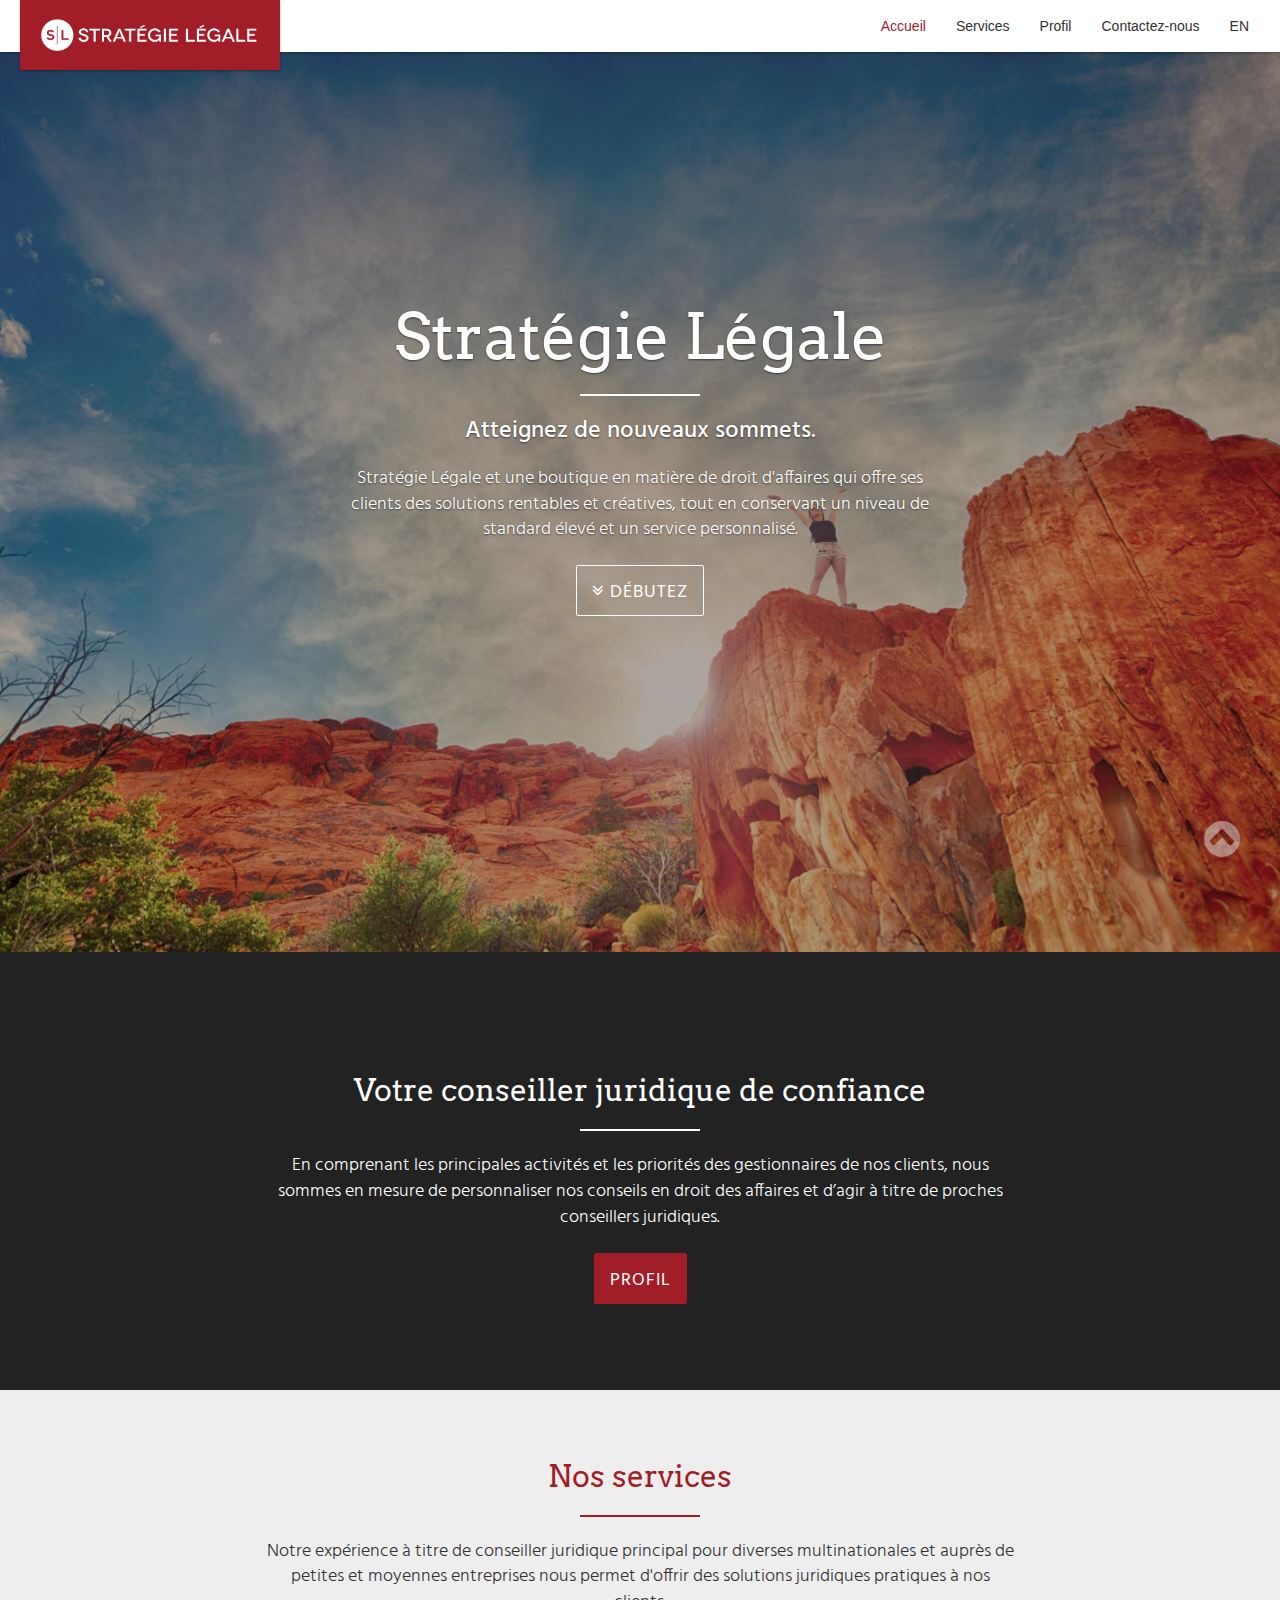
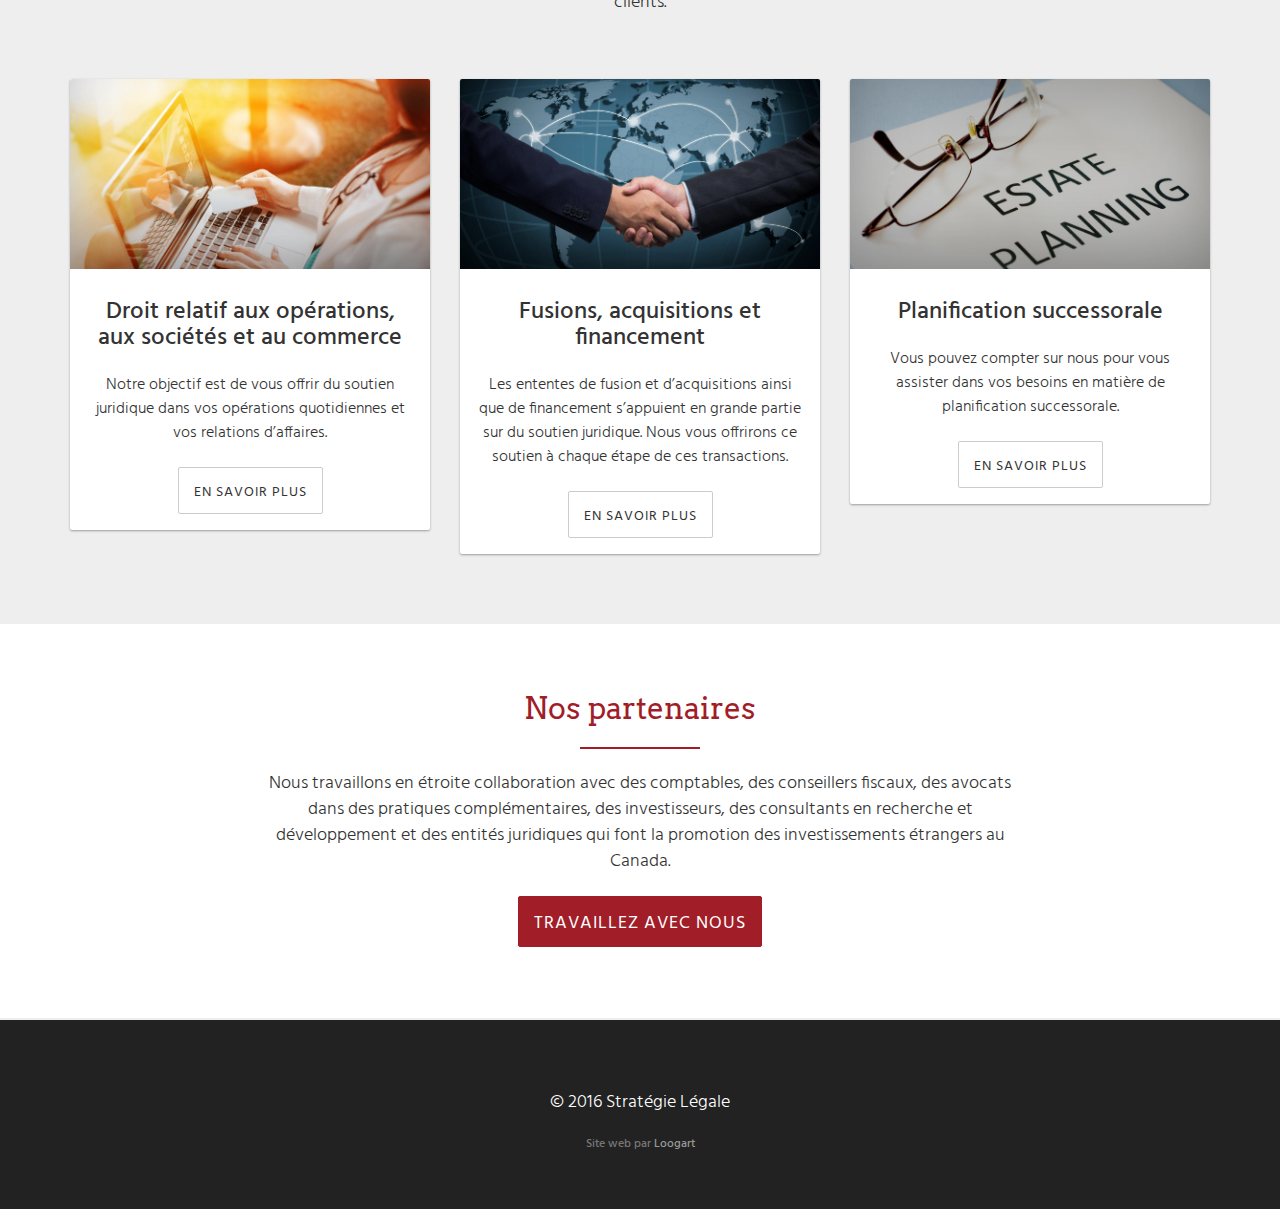
<file: index_fr.html>
<html lang="en">

<head>
    <meta charset="utf-8">
    <meta http-equiv="X-UA-Compatible" content="IE=edge">
    <meta name="viewport" content="width=device-width, initial-scale=1">
    <!-- The above 3 meta tags *must* come first in the head; any other head content must come *after* these tags -->
    <meta name="description" content="">
    <meta name="author" content="">
    <link rel="apple-touch-icon" sizes="180x180" href="img/favicons/apple-touch-icon.png">
    <link rel="icon" type="image/png" href="img/favicons/favicon-32x32.png" sizes="32x32">
    <link rel="icon" type="image/png" href="img/favicons/favicon-16x16.png" sizes="16x16">
    <link rel="manifest" href="img/favicons/manifest.json">
    <link rel="mask-icon" href="img/favicons/safari-pinned-tab.svg" color="#a11d28">
    <link rel="shortcut icon" href="img/favicons/favicon.ico">
    <meta name="msapplication-config" content="img/favicons/browserconfig.xml">
    <meta name="theme-color" content="#ffffff">

    <title>Stratégie Légale</title>

    <!-- Bootstrap core CSS -->
    <link href="css/bootstrap.css" rel="stylesheet">
    <link href="css/font-awesome.css" rel="stylesheet">
    <link href="css/style.css" rel="stylesheet">

    <!-- Custom Fonts -->
    <link href="https://fonts.googleapis.com/css?family=Arvo:400,700|Hind:400,600" rel="stylesheet">



    <!-- HTML5 shim and Respond.js for IE8 support of HTML5 elements and media queries -->
    <!--[if lt IE 9]>
      <script src="https://oss.maxcdn.com/html5shiv/3.7.2/html5shiv.min.js"></script>
      <script src="https://oss.maxcdn.com/respond/1.4.2/respond.min.js"></script>
    <![endif]-->
    <style id="style-1-cropbar-clipper">
        /* Copyright 2014 Evernote Corporation. All rights reserved. */
        
        .en-markup-crop-options {
            top: 18px !important;
            left: 50% !important;
            margin-left: -100px !important;
            width: 200px !important;
            border: 2px rgba(255, 255, 255, .38) solid !important;
            border-radius: 4px !important;
        }
        
        .en-markup-crop-options div div:first-of-type {
            margin-left: 0px !important;
        }
    </style>
</head>

<body>

    <a href="index_fr.html"><span class="logo1-fr hidden-xs"></span></a>

    <nav class="navbar navbar-default">
        <div class="container-fluid">
            <!-- Brand and toggle get grouped for better mobile display -->
            <div class="navbar-header">
                <button type="button" class="navbar-toggle collapsed" data-toggle="collapse" data-target="#bs-example-navbar-collapse-1" aria-expanded="false">
                    <span class="sr-only">Toggle navigation</span>
                    <span class="icon-bar"></span>
                    <span class="icon-bar"></span>
                    <span class="icon-bar"></span>
                </button>
                <a class="navbar-brand visible-xs" href="index_fr.html"><span class="logo-fr"></span></a>
            </div>

            <!-- Collect the nav links, forms, and other content for toggling -->
            <div class="collapse navbar-collapse" id="bs-example-navbar-collapse-1">
                <ul class="nav navbar-nav navbar-right">
                    <li class="active"><a href="index_fr.html">Accueil</a></li>
                    <li><a href="services_fr.html">Services</a></li>
                    <li><a href="about_fr.html">Profil</a></li>
                    <li><a href="contact.html">Contactez-nous</a></li>
                    <li><a href="index.html">EN</a></li>
                </ul>
            </div>
            <!-- /.navbar-collapse -->
        </div>
        <!-- /.container-fluid -->
    </nav>

    <!-- Main jumbotron for a primary marketing message or call to action -->
    <div class="jumbotron j1 img1">
        <div class="container">
            <h1>Stratégie Légale</h1>
            <span class="bar"></span>
            <h3>Atteignez de nouveaux sommets.</h3>
            <p>Stratégie Légale et une boutique en matière de droit d'affaires qui offre ses clients des solutions rentables et créatives, tout en conservant un niveau de standard élevé et un service personnalisé.</p>
            <p><a class="btn btn-burgundy btn-lg" href="#" role="button" onclick="$('#section-1').animatescroll({scrollSpeed:750,easing:'easeInOutExpo'});"><i class="fa fa-angle-double-down" aria-hidden="true"></i> Débutez</a></p>
        </div>
    </div>


    <!-- mission statement-->
    <div class="jumbotron j2" id="section-1">
        <div class="container text-center">
            <div class="row">
                <div class="col-sm-offset-1 col-sm-10 col-md-offset-2 col-md-8">
                    <h2>Votre conseiller juridique de confiance</h2>
                    <span class="bar"></span>
                    <p>En comprenant les principales activités et les priorités des gestionnaires de nos clients, nous sommes en mesure de personnaliser nos conseils en droit des affaires et d’agir à titre de proches conseillers juridiques.</p>
                    <p><a class="btn btn-burgundy-full btn-lg" href="about_fr.html" role="button">Profil</a></p>

                </div>
            </div>
        </div>
    </div>
    <hr class="separate">

    <!-- Specializations-->
    <div class="jumbotron j3" id="section-2">
        <div class="container text-center">
            <div class="row">
                <div class="col-sm-offset-1 col-sm-10 col-md-offset-2 col-md-8">
                    <h2>Nos services</h2>
                    <span class="bar burgundy"></span>
                    <p>Notre expérience à titre de conseiller juridique principal pour diverses multinationales et auprès de petites et moyennes entreprises nous permet d'offrir des solutions juridiques pratiques à nos clients.</p>
                </div>
            </div>
            <hr>

            <div class="row">
                <div class="col-sm-6 col-md-4">
                    <div class="card">
                        <div class="card-img img2"></div>
                        <div class="card-content">
                            <h3>Droit relatif aux opérations, aux sociétés et au commerce </h3>
                            <p>Notre objectif est de vous offrir du soutien juridique dans vos opérations quotidiennes et vos relations d’affaires.</p>
                            <a class="btn btn-default" href="services_fr.html#operations">En savoir plus</a>
                        </div>
                    </div>
                </div>
                <div class="col-sm-6 col-md-4">
                    <div class="card">
                        <div class="card-img img3"></div>
                        <div class="card-content">
                            <h3>Fusions, acquisitions et financement</h3>
                            <p>Les ententes de fusion et d’acquisitions ainsi que de financement s’appuient en grande partie sur du soutien juridique. Nous vous offrirons ce soutien à chaque étape de ces transactions.</p>
                            <a class="btn btn-default" href="services_fr.html#mergers">En savoir plus</a>
                        </div>
                    </div>
                </div>
                <div class="col-sm-6 col-md-4">
                    <div class="card">
                        <div class="card-img img4"></div>
                        <div class="card-content">
                            <h3>Planification successorale</h3>
                            <p>Vous pouvez compter sur nous pour vous assister dans vos besoins en matière de planification successorale.</p>
                            <a class="btn btn-default" href="services_fr.html#estate">En savoir plus</a>
                        </div>
                    </div>
                </div>
            </div>
        </div>
    </div>
    <hr class="separate">

    <!-- Our clients-->
    <div class="jumbotron j4">
        <div class="container text-center">
            <div class="row">
                <div class="col-sm-offset-1 col-sm-10 col-md-offset-2 col-md-8">
                    <h2>Nos partenaires</h2>
                    <span class="bar burgundy"></span>
                    <p>Nous travaillons en étroite collaboration avec des comptables, des conseillers fiscaux, des avocats dans des pratiques complémentaires, des investisseurs, des consultants en recherche et développement et des entités juridiques qui font la promotion des investissements étrangers au Canada.
                    </p>
                    <p><a class="btn btn-burgundy-full btn-lg" href="contact.html" role="button">Travaillez avec nous</a></p>
                </div>

                <div class="col-sm-offset-1 col-sm-10 col-md-offset-2 col-md-8">
                    <!--<form class="form-horizontal" action="php/contactform.php" id="contact-form" method="post">
                        <div class="form-group">
                            <label for="contact-email" class="col-sm-2 control-label">Email</label>
                            <div class="col-sm-10">
                                <input type="email" class="form-control" id="contact-email" type="email" name="contact-email" placeholder="Email">
                            </div>
                        </div>

                        <div class="form-group">
                            <label for="contact-name" class="col-sm-2 control-label">Your Name</label>
                            <div class="col-sm-10">
                                <input class="form-control" id="contact-name" type="text" name="contact-name" placeholder="First Name, Last Name">
                            </div>
                        </div>

                        <div class="form-group">
                            <label for="contact-message" class="col-sm-2 control-label">Your Message</label>
                            <div class="col-sm-10">
                                <textarea class="form-control" rows="3" id="contact-message" name="contact-message" placeholder="Type your message here."></textarea>
                            </div>
                        </div>

                        <div class="form-group">
                            <div class="col-sm-offset-2 col-sm-10">
                                <button type="submit" name="action" class="btn btn-default">Send your message</button>
                            </div>
                        </div>
                    </form>-->
                </div>

            </div>
        </div>
    </div>
    <hr class="separate">

    <!-- Footer-->
    <div class="jumbotron footer">
        <div class="container text-center">
            <div class="row">
                <div class="col-sm-offset-1 col-sm-10 col-md-offset-2 col-md-8">
                    <p>© 2016 Stratégie Légale</p>
                    <h6>Site web par <a href="http://loogart.com" target="_blank">Loogart</a></h6>
                    <a href="#" class="btn-back-up hidden-xs" onclick="$('body').animatescroll();"><i class="fa fa-chevron-circle-up fa-3x" aria-hidden="true"></i></a>
                </div>
            </div>
        </div>
    </div>

    <!-- Contact form Modal -->
    <div class="modal fade" id="contactForm" tabindex="-1" role="dialog" aria-labelledby="myModalLabel">
        <div class="modal-dialog" role="document">
            <div class="modal-content">
                <div class="modal-header">
                    <button type="button" class="close" data-dismiss="modal" aria-label="Close"><span aria-hidden="true">&times;</span></button>
                    <h3 class="modal-title" id="myModalLabel">Contactez-nous</h3>
                </div>
                <div class="modal-body">
                    <!-- contact form -->
                    <form class="form-horizontal" action="php/contactform_fr.php" id="contact-form" method="post">
                        <div class="form-group">
                            <label for="contact-email" class="col-sm-2 control-label">Courriel</label>
                            <div class="col-sm-10">
                                <input type="email" class="form-control" id="contact-email" type="email" name="contact-email" placeholder="bonjour@siteweb.com">
                            </div>
                        </div>

                        <div class="form-group">
                            <label for="contact-name" class="col-sm-2 control-label">Nom</label>
                            <div class="col-sm-10">
                                <input class="form-control" id="contact-name" type="text" name="contact-name" placeholder="Prénom et nom">
                            </div>
                        </div>

                        <div class="form-group">
                            <label for="contact-message" class="col-sm-2 control-label">Message</label>
                            <div class="col-sm-10">
                                <textarea class="form-control" rows="4" id="contact-message" name="contact-message" placeholder="Type your message here."></textarea>
                            </div>
                        </div>

                        <div class="form-group">
                            <div class="col-sm-offset-2 col-sm-10">
                                <button type="submit" name="action" class="btn btn-default btn-block"><i class="fa fa-envelope-o" aria-hidden="true"></i> Envoyer votre message</button>
                            </div>
                        </div>
                    </form>
                </div>

            </div>
        </div>
    </div>

    <!-- Thank you modal -->
    <div class="modal fade" id="thankyouFr" tabindex="-1" role="dialog" aria-labelledby="myModalLabel">
        <div class="modal-dialog" role="document">
            <div class="modal-content">
                <div class="modal-header">
                    <button type="button" class="close" data-dismiss="modal" aria-label="Close"><span aria-hidden="true">&times;</span></button>
                    <h3 class="modal-title" id="myModalLabel">Merci!</h3>
                </div>
                <div class="modal-body">
                    Votre message a été envoyé. Nous vous reviendrons sous peu.
                </div>
            </div>
        </div>
    </div>


    <!-- Bootstrap core JavaScript
    ================================================== -->
    <!-- Placed at the end of the document so the pages load faster -->
    <script src="https://ajax.googleapis.com/ajax/libs/jquery/1.11.3/jquery.min.js"></script>
    <script src="js/bootstrap.min.js"></script>
    <script src="js/animatescroll.min.js"></script>
    <script>
        if (window.location.href.indexOf("#thankyouFr") > -1) {
            $('#thankyouFr').modal('show');
        }
    </script>


</body>

</html>
</file>
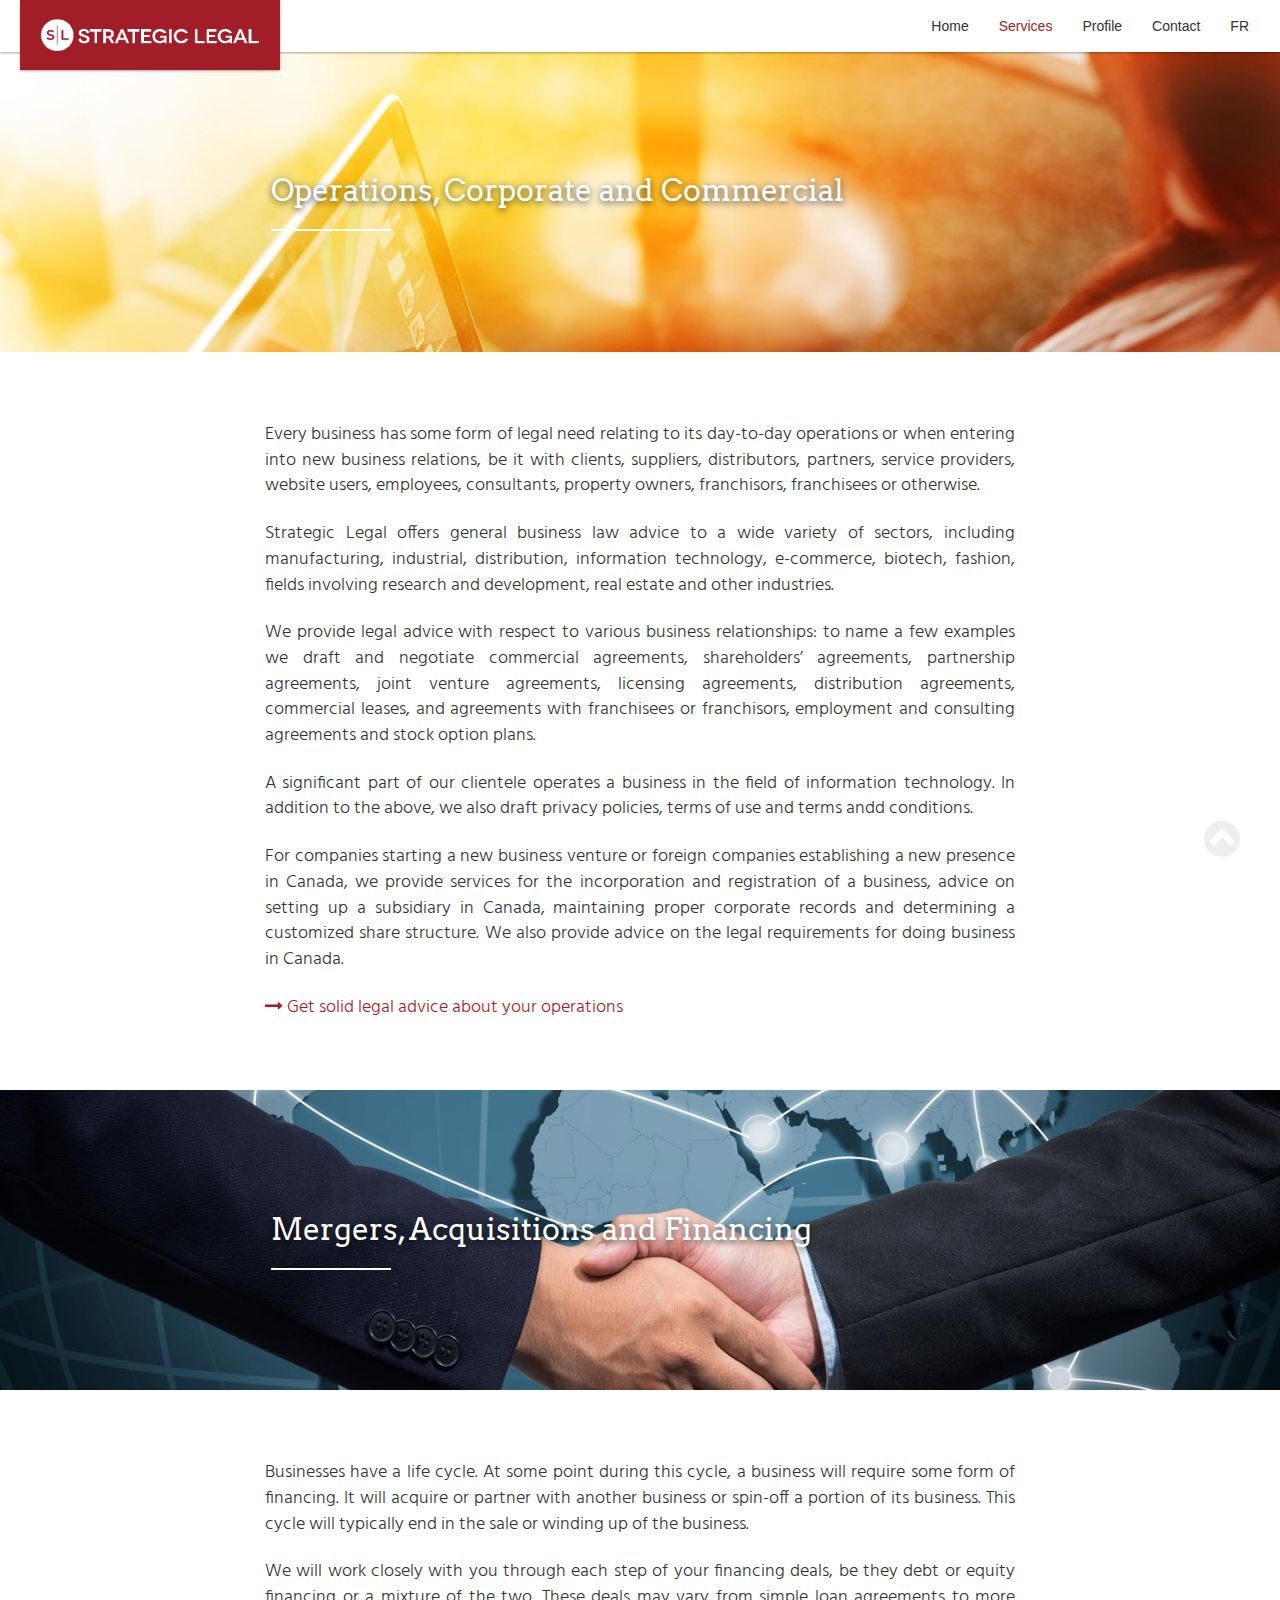
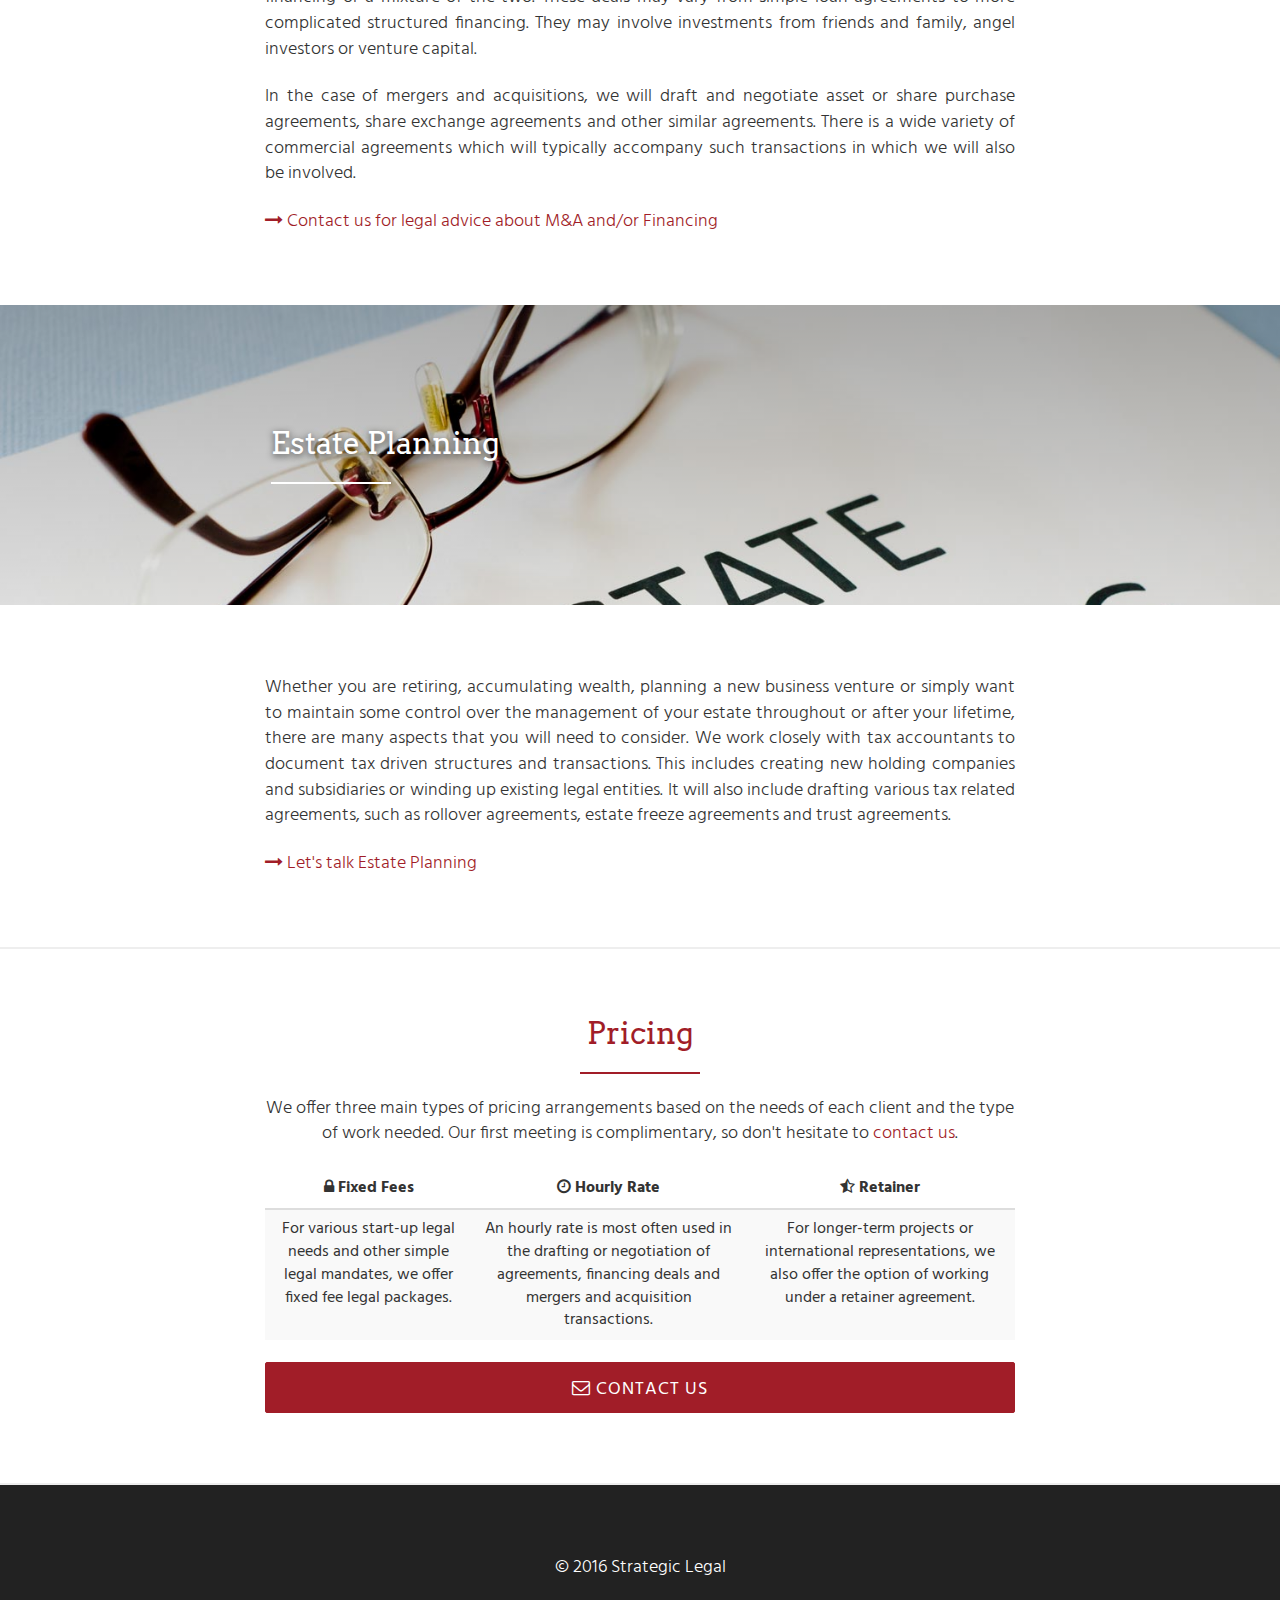
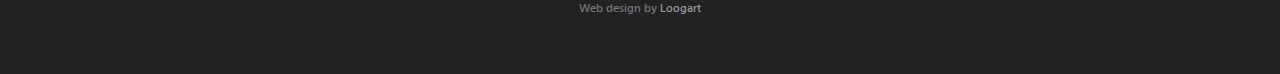
<file: services.html>
<html lang="en">

<head>
    <meta charset="utf-8">
    <meta http-equiv="X-UA-Compatible" content="IE=edge">
    <meta name="viewport" content="width=device-width, initial-scale=1">
    <!-- The above 3 meta tags *must* come first in the head; any other head content must come *after* these tags -->
    <meta name="description" content="">
    <meta name="author" content="">
    <link rel="apple-touch-icon" sizes="180x180" href="img/favicons/apple-touch-icon.png">
    <link rel="icon" type="image/png" href="img/favicons/favicon-32x32.png" sizes="32x32">
    <link rel="icon" type="image/png" href="img/favicons/favicon-16x16.png" sizes="16x16">
    <link rel="manifest" href="img/favicons/manifest.json">
    <link rel="mask-icon" href="img/favicons/safari-pinned-tab.svg" color="#a11d28">
    <link rel="shortcut icon" href="img/favicons/favicon.ico">
    <meta name="msapplication-config" content="img/favicons/browserconfig.xml">
    <meta name="theme-color" content="#ffffff">

    <title>Strategic Legal | Services</title>

    <!-- Bootstrap core CSS -->
    <link href="css/bootstrap.css" rel="stylesheet">
    <link href="css/font-awesome.css" rel="stylesheet">
    <link href="css/style.css" rel="stylesheet">

    <!-- Custom Fonts -->
    <link href="https://fonts.googleapis.com/css?family=Arvo:400,700|Hind:400,600" rel="stylesheet">


    <!-- HTML5 shim and Respond.js for IE8 support of HTML5 elements and media queries -->
    <!--[if lt IE 9]>
      <script src="https://oss.maxcdn.com/html5shiv/3.7.2/html5shiv.min.js"></script>
      <script src="https://oss.maxcdn.com/respond/1.4.2/respond.min.js"></script>
    <![endif]-->
    <style id="style-1-cropbar-clipper">
        /* Copyright 2014 Evernote Corporation. All rights reserved. */
        
        .en-markup-crop-options {
            top: 18px !important;
            left: 50% !important;
            margin-left: -100px !important;
            width: 200px !important;
            border: 2px rgba(255, 255, 255, .38) solid !important;
            border-radius: 4px !important;
        }
        
        .en-markup-crop-options div div:first-of-type {
            margin-left: 0px !important;
        }
    </style>
</head>

<body>

    <a href="index.html"><span class="logo1 hidden-xs"></span></a>

    <nav class="navbar navbar-default">
        <div class="container-fluid">
            <!-- Brand and toggle get grouped for better mobile display -->
            <div class="navbar-header">
                <button type="button" class="navbar-toggle collapsed" data-toggle="collapse" data-target="#bs-example-navbar-collapse-1" aria-expanded="false">
                    <span class="sr-only">Toggle navigation</span>
                    <span class="icon-bar"></span>
                    <span class="icon-bar"></span>
                    <span class="icon-bar"></span>
                </button>
                <a class="navbar-brand visible-xs" href="index.html"><span class="logo"></span></a>
            </div>

            <!-- Collect the nav links, forms, and other content for toggling -->
            <div class="collapse navbar-collapse" id="bs-example-navbar-collapse-1">
                <ul class="nav navbar-nav navbar-right">
                    <li><a href="index.html">Home</a></li>
                    <!--<li class="active"><a href="services.html">Services</a></li>-->
                    <li class="dropdown active">
                        <a href="#" class="dropdown-toggle" data-toggle="dropdown" role="button" aria-haspopup="true" aria-expanded="false">Services</a>
                        <ul class="dropdown-menu">
                            <li><a href="#" onclick="$('#operations').animatescroll({scrollSpeed:750,easing:'easeInOutExpo'});">Operations, Corporate and Commercial</a></li>
                            <li><a href="#" onclick="$('#mergers').animatescroll({scrollSpeed:750,easing:'easeInOutExpo'});">Mergers, Acquisitions and Financing</a></li>
                            <li><a href="#" onclick="$('#estate').animatescroll({scrollSpeed:750,easing:'easeInOutExpo'});">Estate Planning</a></li>
                            <li role="separator" class="divider"></li>
                            <li><a href="#" onclick="$('#pricing').animatescroll({scrollSpeed:750,easing:'easeInOutExpo'});">Pricing</a></li>
                        </ul>
                    </li>
                    <li><a href="about.html">Profile</a></li>
                    <li><a href="contact.html">Contact</a></li>
                    <li><a href="services_fr.html">FR</a></li>
                </ul>
            </div>
            <!-- /.navbar-collapse -->
        </div>
        <!-- /.container-fluid -->
    </nav>


    <!-- Service #1 image-->
    <div class="jumbotron j5 img2" id="operations">
        <div class="container">
            <div class="row">
                <div class="col-sm-offset-1 col-sm-10 col-md-offset-2 col-md-8">
                    <h2>Operations, Corporate and Commercial</h2>
                    <span class="bar bar-left"></span>
                </div>
            </div>
        </div>
    </div>
    <!-- Service #1 content-->
    <div class="jumbotron j4">
        <div class="container">
            <div class="row">
                <div class="col-sm-offset-1 col-sm-10 col-md-offset-2 col-md-8">
                    <p>Every business has some form of legal need relating to its day-to-day operations or when entering into new business relations, be it with clients, suppliers, distributors, partners, service providers, website users, employees, consultants, property owners, franchisors, franchisees or otherwise.</p>
                    <p>Strategic Legal offers general business law advice to a wide variety of sectors, including manufacturing, industrial, distribution, information technology, e-commerce, biotech, fashion, fields involving research and development, real estate and other industries.</p>
                    <p>We provide legal advice with respect to various business relationships: to name a few examples we draft and negotiate commercial agreements, shareholders’ agreements, partnership agreements, joint venture agreements, licensing agreements, distribution agreements, commercial leases, and agreements with franchisees or franchisors, employment and consulting agreements and stock option plans.</p>
                    <p>A significant part of our clientele operates a business in the field of information technology. In addition to the above, we also draft privacy policies, terms of use and terms andd conditions.</p>
                    <p>For companies starting a new business venture or foreign companies establishing a new presence in Canada, we provide services for the incorporation and registration of a business, advice on setting up a subsidiary in Canada, maintaining proper corporate records and determining a customized share structure. We also provide advice on the legal requirements for doing business in Canada. </p>
                    <p><a href="contact.html" class="burgundy-text"><i class="fa fa-long-arrow-right" aria-hidden="true"></i> Get solid legal advice about your operations</a></p>

                </div>
            </div>
        </div>
    </div>
    <!-- Service #2 image-->
    <div class="jumbotron j5 img3" id="mergers">
        <div class="container">
            <div class="row">
                <div class="col-sm-offset-1 col-sm-10 col-md-offset-2 col-md-8">
                    <h2>Mergers, Acquisitions and Financing</h2>
                    <span class="bar bar-left"></span>
                </div>
            </div>
        </div>
    </div>
    <!-- Service #2 content-->
    <div class="jumbotron j4">
        <div class="container">
            <div class="row">
                <div class="col-sm-offset-1 col-sm-10 col-md-offset-2 col-md-8">
                    <p>Businesses have a life cycle. At some point during this cycle, a business will require some form of financing. It will acquire or partner with another business or spin-off a portion of its business. This cycle will typically end in the sale or winding up of the business.</p>
                    <p>We will work closely with you through each step of your financing deals, be they debt or equity financing or a mixture of the two.  These deals may vary from simple loan agreements to more complicated structured financing. They may involve investments from friends and family, angel investors or venture capital.</p>
                    <p>In the case of mergers and acquisitions, we will draft and negotiate asset or share purchase agreements, share exchange agreements and other similar agreements. There is a wide variety of commercial agreements which will typically accompany such transactions in which we will also be involved.            </p>
                    <p><a href="contact.html" class="burgundy-text"><i class="fa fa-long-arrow-right" aria-hidden="true"></i> Contact us for legal advice about M&amp;A and/or Financing</a></p>
                </div>
            </div>
        </div>
    </div>
    <!-- Service #3 image-->
    <div class="jumbotron j5 img4" id="estate">
        <div class="container">
            <div class="row">
                <div class="col-sm-offset-1 col-sm-10 col-md-offset-2 col-md-8">
                    <h2>Estate Planning</h2>
                    <span class="bar bar-left"></span>
                </div>
            </div>
        </div>
    </div>
    <!-- Service #3 content-->
    <div class="jumbotron j4">
        <div class="container">
            <div class="row">
                <div class="col-sm-offset-1 col-sm-10 col-md-offset-2 col-md-8">
                    <p>Whether you are retiring, accumulating wealth, planning a new business venture or simply want to maintain some control over the management of your estate throughout or after your lifetime, there are many aspects that you will need to consider. We work closely with tax accountants to document tax driven structures and transactions. This includes creating new holding companies and subsidiaries or winding up existing legal entities. It will also include drafting various tax related agreements, such as rollover agreements, estate freeze agreements and trust agreements.</p>
                    <p><a href="contact.html" class="burgundy-text"><i class="fa fa-long-arrow-right" aria-hidden="true"></i> Let's talk Estate Planning</a></p>
                </div>
            </div>
        </div>
    </div>

    <hr class="separate">

    <!-- Our clients-->
    <div class="jumbotron j4" id="pricing">
        <div class="container text-center">
            <div class="row">
                <div class="col-sm-offset-1 col-sm-10 col-md-offset-2 col-md-8">
                    <h2>Pricing</h2>
                    <span class="bar burgundy"></span>
                    <p>We offer three main types of pricing arrangements based on the needs of each client and the type of work needed. Our first meeting is complimentary, so don't hesitate to <a href="contact.html" class="burgundy-text">contact us</a>.
                    </p>
                    <!-- dekstop table-->
                    <table class="table table-striped text-center hidden-xs">
                        <thead>
                            <tr>
                                <th><i class="fa fa-lock"></i> Fixed Fees</th>
                                <th><i class="fa fa-clock-o"></i> Hourly Rate</th>
                                </td>
                                <th><i class="fa fa-star-half-o" aria-hidden="true"></i> Retainer</th>
                            </tr>
                        </thead>
                        <tbody>
                            <tr>
                                <td>For various start-up legal needs and other simple legal mandates, we offer fixed fee legal packages.</td>
                                <td>An hourly rate is most often used in the drafting or negotiation of agreements, financing deals and mergers and acquisition transactions.
                                </td>
                                <td>For longer-term projects or international representations, we also offer the option of working under a retainer agreement.</td>
                            </tr>

                        </tbody>
                    </table>
                    <!-- mobile table-->
                    <table class="table table-striped text-center visible-xs">
                        <tr>
                            <td><b><i class="fa fa-lock"></i> Fixed Fees</b></td>
                        </tr>
                        <tr>
                            <td>For various start-up legal needs and other simple legal mandates, we offer fixed fee legal packages.</td>
                        </tr>                       
                        <tr>
                            <td><b><i class="fa fa-clock-o"></i> Hourly Rate</b></td>
                        </tr>
                        <tr>
                            <td>An hourly rate is most often used in the drafting or negotiation of agreements, financing deals and mergers and acquisition transactions.</td>
                        </tr>
                        <tr>
                            <td><b><i class="fa fa-star-half-o" aria-hidden="true"></i> Retainer</b></td>
                        </tr>
                        <tr>
                            <td>For longer-term projects or international representations, we also offer the option of working under a retainer agreement.</td>
                        </tr>

                    </table>

                    <p><a class="btn btn-burgundy-full btn-lg btn-block" href="contact.html" role="button"><i class="fa fa-envelope-o"></i> Contact us</a></p>
                </div>


            </div>
        </div>
    </div>
    <hr class="separate">

    <!-- Footer-->
    <div class="jumbotron footer">
        <div class="container text-center">
            <div class="row">
                <div class="col-sm-offset-1 col-sm-10 col-md-offset-2 col-md-8">
                    <p>© 2016 Strategic Legal</p>
                    <h6>Web design by <a href="http://loogart.com" target="_blank">Loogart</a></h6>
                    <a href="#" class="btn-back-up hidden-xs" onclick="$('body').animatescroll();"><i class="fa fa-chevron-circle-up fa-3x" aria-hidden="true"></i></a>
                </div>
            </div>
        </div>
    </div>

    <!-- Contact form Modal -->
    <div class="modal fade" id="contactForm" tabindex="-1" role="dialog" aria-labelledby="myModalLabel">
        <div class="modal-dialog" role="document">
            <div class="modal-content">
                <div class="modal-header">
                    <button type="button" class="close" data-dismiss="modal" aria-label="Close"><span aria-hidden="true">&times;</span></button>
                    <h3 class="modal-title" id="myModalLabel">Get in touch</h3>
                </div>
                <div class="modal-body">
                    <!-- contact form -->
                    <form class="form-horizontal" action="php/contactform.php" id="contact-form" method="post">
                        <div class="form-group">
                            <label for="contact-email" class="col-sm-2 control-label">Email</label>
                            <div class="col-sm-10">
                                <input type="email" class="form-control" id="contact-email" type="email" name="contact-email" placeholder="hello@website.com">
                            </div>
                        </div>

                        <div class="form-group">
                            <label for="contact-name" class="col-sm-2 control-label">Name</label>
                            <div class="col-sm-10">
                                <input class="form-control" id="contact-name" type="text" name="contact-name" placeholder="First Name, Last Name">
                            </div>
                        </div>

                        <div class="form-group">
                            <label for="contact-message" class="col-sm-2 control-label">Message</label>
                            <div class="col-sm-10">
                                <textarea class="form-control" rows="3" id="contact-message" name="contact-message" placeholder="Type your message here."></textarea>
                            </div>
                        </div>

                        <div class="form-group">
                            <div class="col-sm-offset-2 col-sm-10">
                                <button type="submit" name="action" class="btn btn-default btn-block"><i class="fa fa-envelope-o" aria-hidden="true"></i> Send your message</button>
                            </div>
                        </div>
                    </form>
                </div>

            </div>
        </div>
    </div>

    <!-- Thank you modal -->
    <div class="modal fade" id="thankyou" tabindex="-1" role="dialog" aria-labelledby="myModalLabel">
        <div class="modal-dialog" role="document">
            <div class="modal-content">
                <div class="modal-header">
                    <button type="button" class="close" data-dismiss="modal" aria-label="Close"><span aria-hidden="true">&times;</span></button>
                    <h3 class="modal-title" id="myModalLabel">Thank you! / Merci!</h3>
                </div>
                <div class="modal-body">
                    Your message has been received. We will get back to you shortly. / Votre message a été envoyé. Nous vous reviendrons sous peu.
                </div>
            </div>
        </div>
    </div>

    <!-- Bootstrap core JavaScript
    ================================================== -->
    <!-- Placed at the end of the document so the pages load faster -->
    <script src="https://ajax.googleapis.com/ajax/libs/jquery/1.11.3/jquery.min.js"></script>
    <script src="js/bootstrap.min.js"></script>
    <script src="js/animatescroll.min.js"></script>
    <script>
        if (window.location.href.indexOf("#thankyou") > -1) {
            $('#thankyou').modal('show');
        }
    </script>

</body>

</html>
</file>
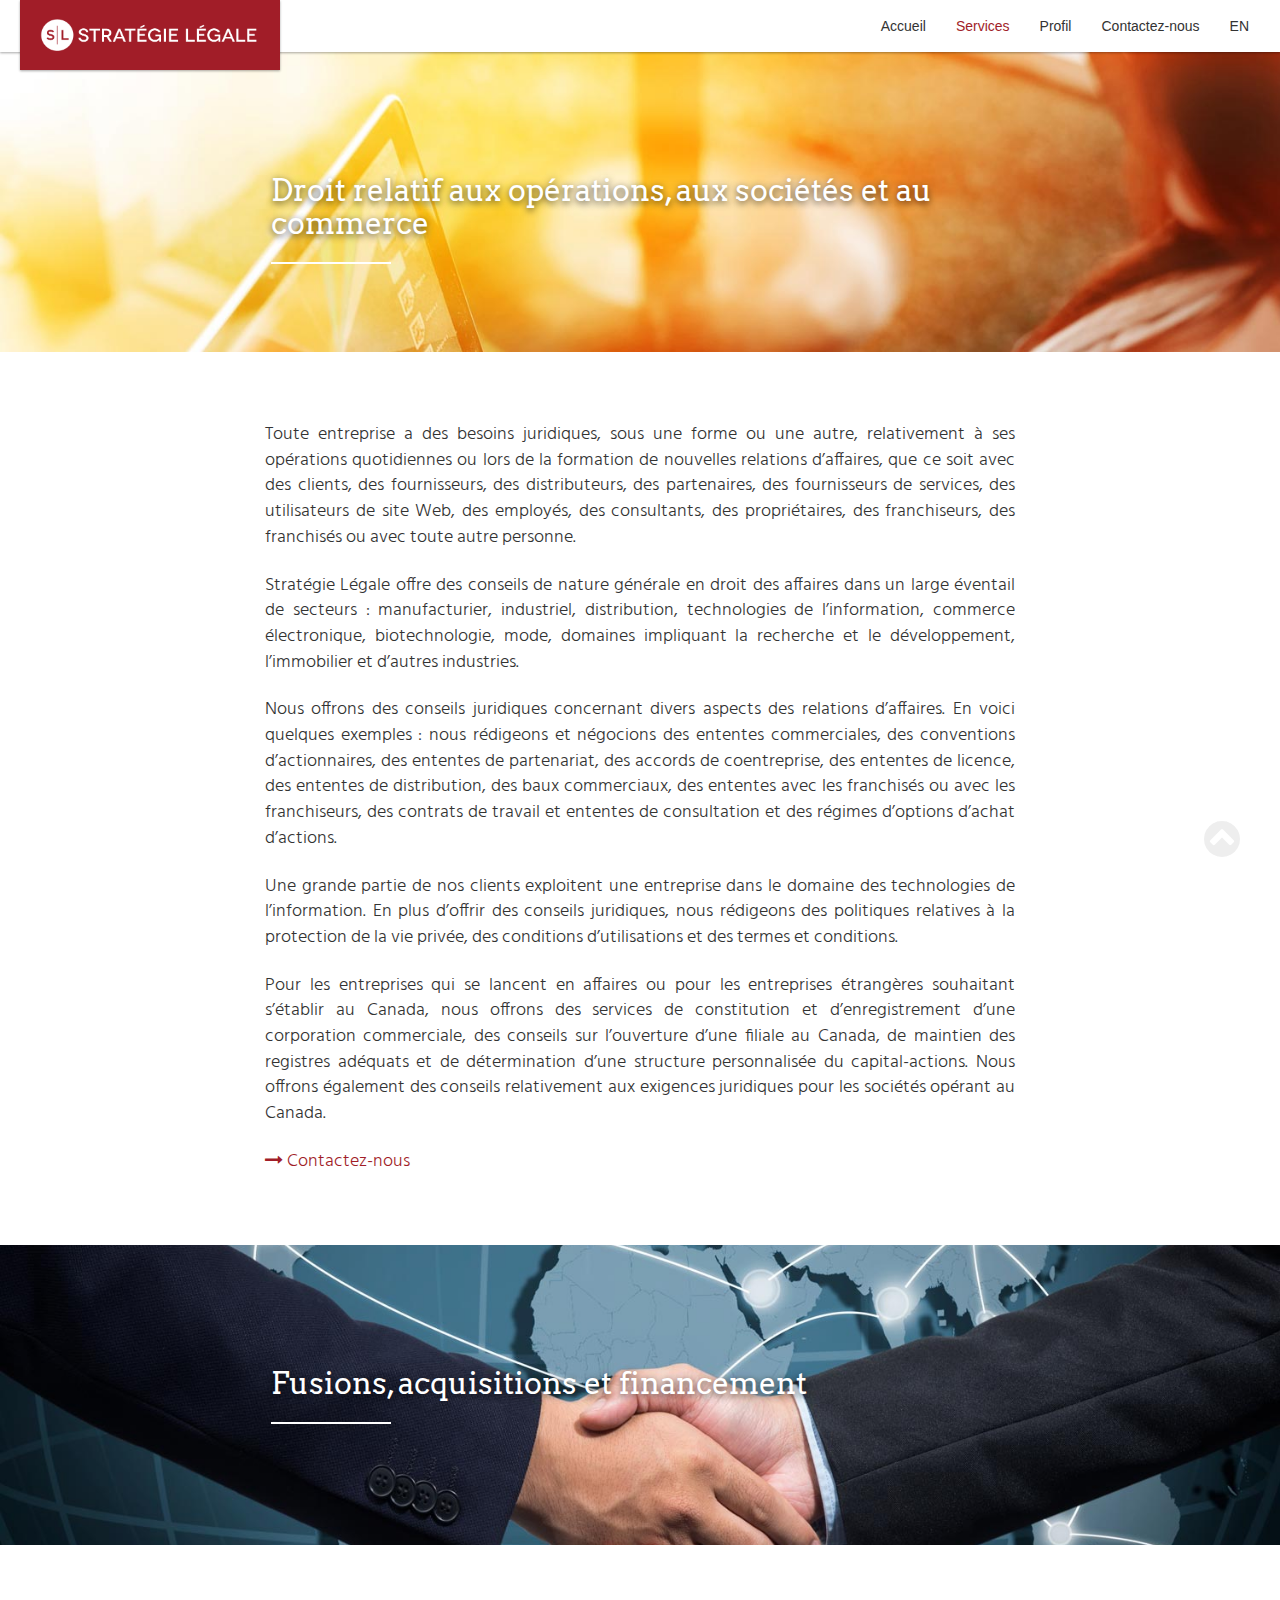
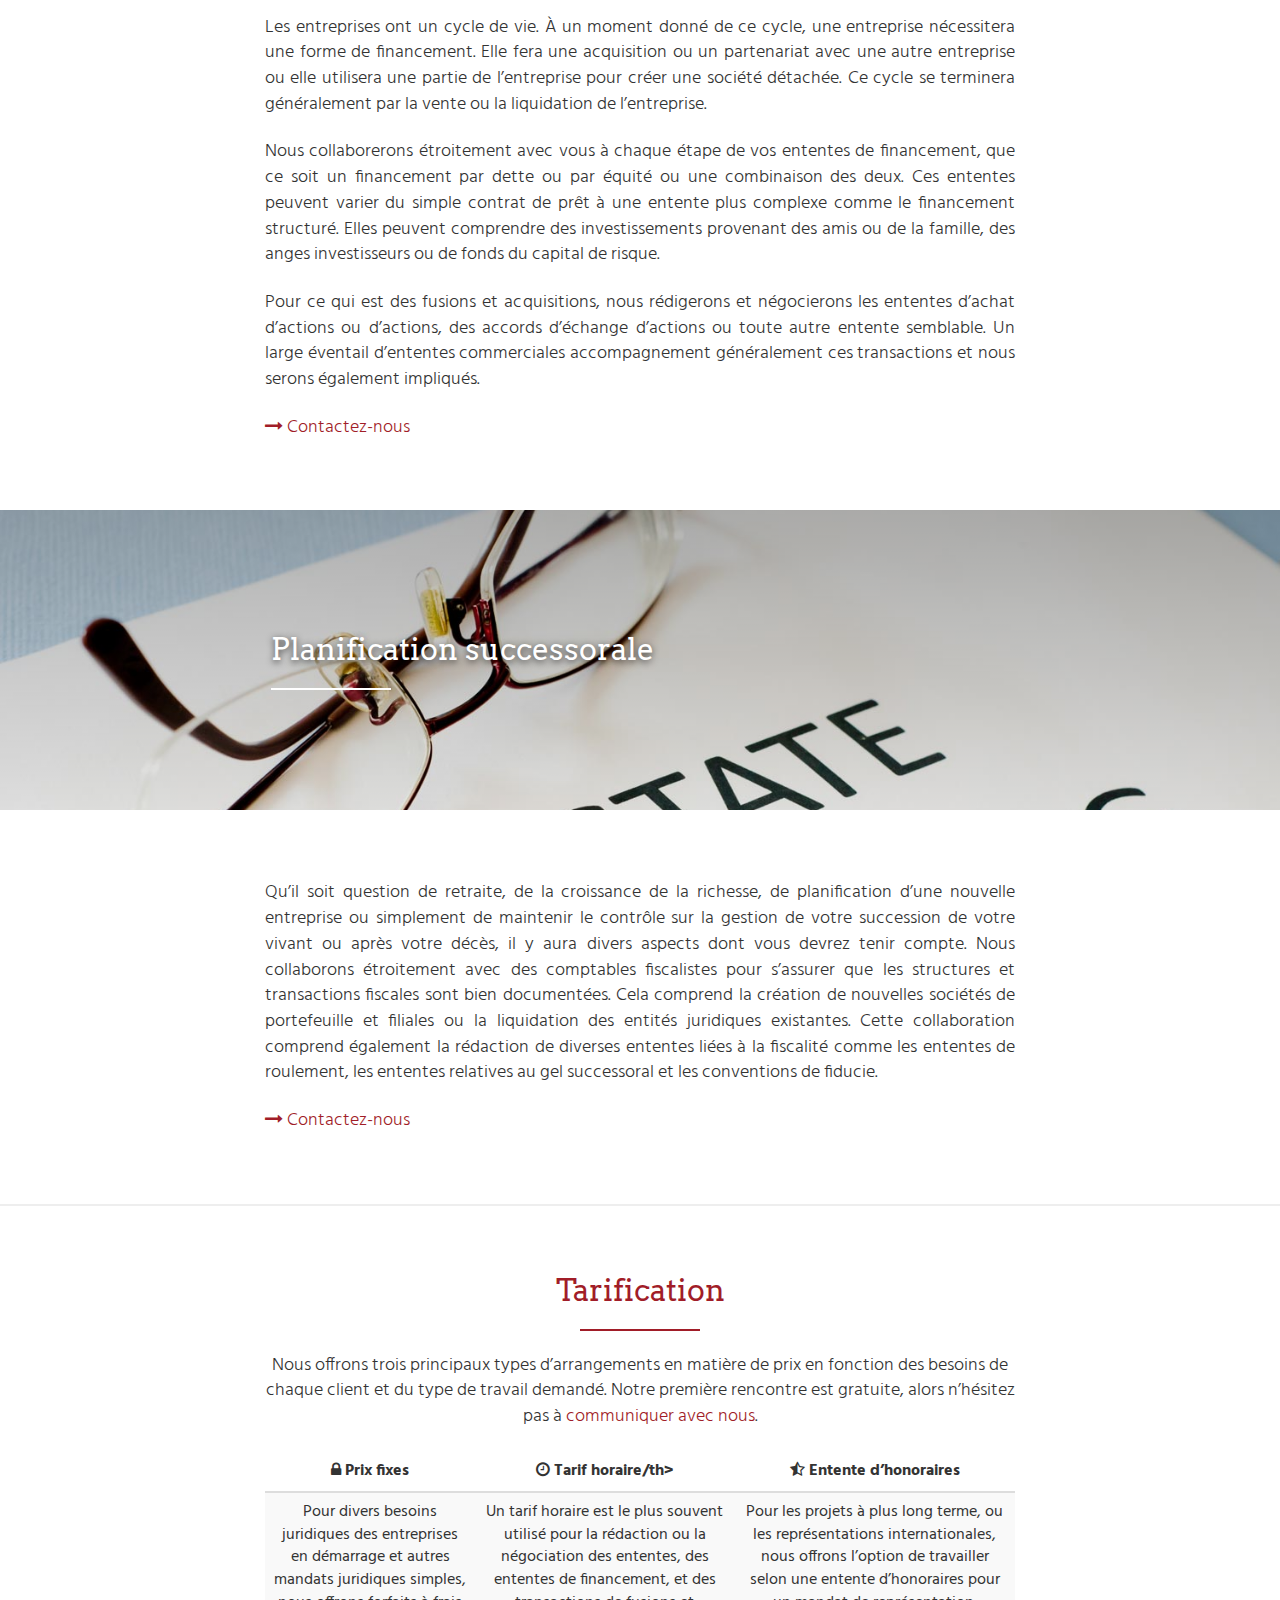
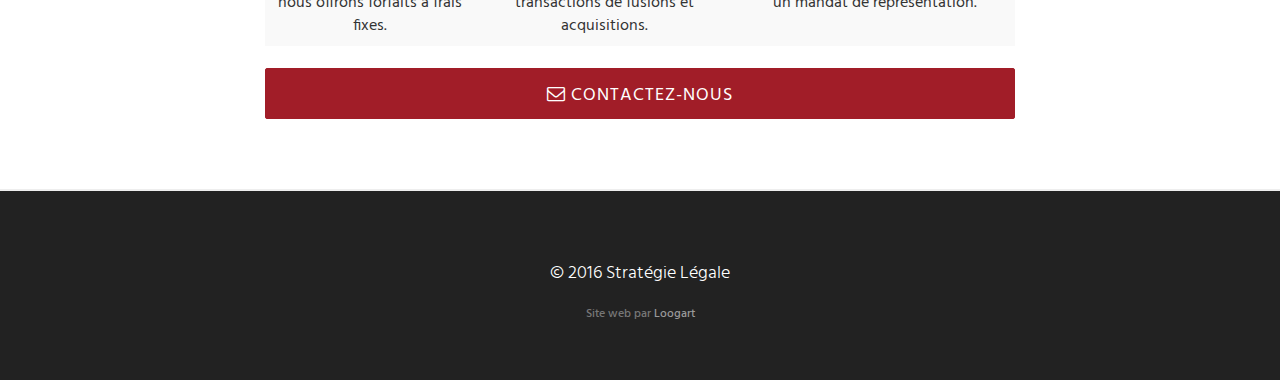
<file: services_fr.html>
<html lang="en">

<head>
    <meta charset="utf-8">
    <meta http-equiv="X-UA-Compatible" content="IE=edge">
    <meta name="viewport" content="width=device-width, initial-scale=1">
    <!-- The above 3 meta tags *must* come first in the head; any other head content must come *after* these tags -->
    <meta name="description" content="">
    <meta name="author" content="">
    <link rel="apple-touch-icon" sizes="180x180" href="img/favicons/apple-touch-icon.png">
    <link rel="icon" type="image/png" href="img/favicons/favicon-32x32.png" sizes="32x32">
    <link rel="icon" type="image/png" href="img/favicons/favicon-16x16.png" sizes="16x16">
    <link rel="manifest" href="img/favicons/manifest.json">
    <link rel="mask-icon" href="img/favicons/safari-pinned-tab.svg" color="#a11d28">
    <link rel="shortcut icon" href="img/favicons/favicon.ico">
    <meta name="msapplication-config" content="img/favicons/browserconfig.xml">
    <meta name="theme-color" content="#ffffff">

    <title>Services Stratégie | Légale</title>

    <!-- Bootstrap core CSS -->
    <link href="css/bootstrap.css" rel="stylesheet">
    <link href="css/font-awesome.css" rel="stylesheet">
    <link href="css/style.css" rel="stylesheet">

    <!-- Custom Fonts -->
    <link href="https://fonts.googleapis.com/css?family=Arvo:400,700|Hind:400,600" rel="stylesheet">


    <!-- HTML5 shim and Respond.js for IE8 support of HTML5 elements and media queries -->
    <!--[if lt IE 9]>
      <script src="https://oss.maxcdn.com/html5shiv/3.7.2/html5shiv.min.js"></script>
      <script src="https://oss.maxcdn.com/respond/1.4.2/respond.min.js"></script>
    <![endif]-->
    <style id="style-1-cropbar-clipper">
        /* Copyright 2014 Evernote Corporation. All rights reserved. */
        
        .en-markup-crop-options {
            top: 18px !important;
            left: 50% !important;
            margin-left: -100px !important;
            width: 200px !important;
            border: 2px rgba(255, 255, 255, .38) solid !important;
            border-radius: 4px !important;
        }
        
        .en-markup-crop-options div div:first-of-type {
            margin-left: 0px !important;
        }
    </style>
</head>

<body>

    <a href="index_fr.html"><span class="logo1-fr hidden-xs"></span></a>

    <nav class="navbar navbar-default">
        <div class="container-fluid">
            <!-- Brand and toggle get grouped for better mobile display -->
            <div class="navbar-header">
                <button type="button" class="navbar-toggle collapsed" data-toggle="collapse" data-target="#bs-example-navbar-collapse-1" aria-expanded="false">
                    <span class="sr-only">Toggle navigation</span>
                    <span class="icon-bar"></span>
                    <span class="icon-bar"></span>
                    <span class="icon-bar"></span>
                </button>
                <a class="navbar-brand visible-xs" href="index_fr.html"><span class="logo-fr"></span></a>
            </div>

            <!-- Collect the nav links, forms, and other content for toggling -->
            <div class="collapse navbar-collapse" id="bs-example-navbar-collapse-1">
                <ul class="nav navbar-nav navbar-right">
                    <li><a href="index_fr.html">Accueil</a></li>
                    <!--<li class="active"><a href="services.html">Services</a></li>-->
                    <li class="dropdown active">
                        <a href="#" class="dropdown-toggle" data-toggle="dropdown" role="button" aria-haspopup="true" aria-expanded="false">Services</a>
                        <ul class="dropdown-menu">
                            <li><a href="#" onclick="$('#operations').animatescroll({scrollSpeed:750,easing:'easeInOutExpo'});">Operations, Corporate and Commercial</a></li>
                            <li><a href="#" onclick="$('#mergers').animatescroll({scrollSpeed:750,easing:'easeInOutExpo'});">Mergers, Acquisitions and Financing</a></li>
                            <li><a href="#" onclick="$('#estate').animatescroll({scrollSpeed:750,easing:'easeInOutExpo'});">Estate Planning</a></li>
                            <li role="separator" class="divider"></li>
                            <li><a href="#" onclick="$('#pricing').animatescroll({scrollSpeed:750,easing:'easeInOutExpo'});">Pricing</a></li>
                        </ul>
                    </li>
                    <li><a href="about_fr.html">Profil</a></li>
                    <li><a href="contact.html">Contactez-nous</a></li>
                    <li><a href="services.html">EN</a></li>
                </ul>
            </div>
            <!-- /.navbar-collapse -->
        </div>
        <!-- /.container-fluid -->
    </nav>


    <!-- Service #1 image-->
    <div class="jumbotron j5 img2" id="operations">
        <div class="container">
            <div class="row">
                <div class="col-sm-offset-1 col-sm-10 col-md-offset-2 col-md-8">
                    <h2>Droit relatif aux opérations, aux sociétés et au commerce</h2>
                    <span class="bar bar-left"></span>
                </div>
            </div>
        </div>
    </div>
    <!-- Service #1 content-->
    <div class="jumbotron j4">
        <div class="container">
            <div class="row">
                <div class="col-sm-offset-1 col-sm-10 col-md-offset-2 col-md-8">
                    <p>Toute entreprise a des besoins juridiques, sous une forme ou une autre, relativement à ses opérations quotidiennes ou lors de la formation de nouvelles relations d’affaires, que ce soit avec des clients, des fournisseurs, des distributeurs, des partenaires, des fournisseurs de services, des utilisateurs de site Web, des employés, des consultants, des propriétaires, des franchiseurs, des franchisés ou avec toute autre personne.</p>
                    <p>Stratégie Légale offre des conseils de nature générale en droit des affaires dans un large éventail de secteurs : manufacturier, industriel, distribution, technologies de l’information, commerce électronique, biotechnologie, mode, domaines impliquant la recherche et le développement, l’immobilier et d’autres industries.</p>
                    <p>Nous offrons des conseils juridiques concernant divers aspects des relations d’affaires. En voici quelques exemples : nous rédigeons et négocions des ententes commerciales, des conventions d’actionnaires, des ententes de partenariat, des accords de coentreprise, des ententes de licence, des ententes de distribution, des baux commerciaux, des ententes avec les franchisés ou avec les franchiseurs, des contrats de travail et ententes de consultation et des régimes d’options d’achat d’actions.</p>
                    <p>Une grande partie de nos clients exploitent une entreprise dans le domaine des technologies de l’information. En plus d’offrir des conseils juridiques, nous rédigeons des politiques relatives à la protection de la vie privée, des conditions d’utilisations et des termes et conditions.</p>
                    <p>Pour les entreprises qui se lancent en affaires ou pour les entreprises étrangères souhaitant s’établir au Canada, nous offrons des services de constitution et d’enregistrement d’une corporation commerciale, des conseils sur l’ouverture d’une filiale au Canada, de maintien des registres adéquats et de détermination d’une structure personnalisée du capital-actions. Nous offrons également des conseils relativement aux exigences juridiques pour les sociétés opérant au Canada.</p>
                    <p><a href="contact.html" class="burgundy-text"><i class="fa fa-long-arrow-right" aria-hidden="true"></i> Contactez-nous</a></p>

                </div>
            </div>
        </div>
    </div>
    <!-- Service #2 image-->
    <div class="jumbotron j5 img3" id="mergers">
        <div class="container">
            <div class="row">
                <div class="col-sm-offset-1 col-sm-10 col-md-offset-2 col-md-8">
                    <h2>Fusions, acquisitions et financement</h2>
                    <span class="bar bar-left"></span>
                </div>
            </div>
        </div>
    </div>
    <!-- Service #2 content-->
    <div class="jumbotron j4">
        <div class="container">
            <div class="row">
                <div class="col-sm-offset-1 col-sm-10 col-md-offset-2 col-md-8">
                    <p>Les entreprises ont un cycle de vie. À un moment donné de ce cycle, une entreprise nécessitera une forme de financement. Elle fera une acquisition ou un partenariat avec une autre entreprise ou elle utilisera une partie de l’entreprise pour créer une société détachée. Ce cycle se terminera généralement par la vente ou la liquidation de l’entreprise.</p>
                    <p>Nous collaborerons étroitement avec vous à chaque étape de vos ententes de financement, que ce soit un financement par dette ou par équité ou une combinaison des deux.  Ces ententes peuvent varier du simple contrat de prêt à une entente plus complexe comme le financement structuré. Elles peuvent comprendre des investissements provenant des amis ou de la famille, des anges investisseurs  ou de fonds du capital de risque.</p>
                    <p>Pour ce qui est des fusions et acquisitions, nous rédigerons et négocierons les ententes d’achat d’actions ou d’actions, des accords d’échange d’actions ou toute autre entente semblable. Un large éventail d’ententes commerciales accompagnement généralement ces transactions et nous serons également impliqués.</p>
                    <p><a href="contact.html" class="burgundy-text"><i class="fa fa-long-arrow-right" aria-hidden="true"></i> Contactez-nous</a></p>
                </div>
            </div>
        </div>
    </div>
    <!-- Service #3 image-->
    <div class="jumbotron j5 img4" id="estate">
        <div class="container">
            <div class="row">
                <div class="col-sm-offset-1 col-sm-10 col-md-offset-2 col-md-8">
                    <h2>Planification successorale</h2>
                    <span class="bar bar-left"></span>
                </div>
            </div>
        </div>
    </div>
    <!-- Service #3 content-->
    <div class="jumbotron j4">
        <div class="container">
            <div class="row">
                <div class="col-sm-offset-1 col-sm-10 col-md-offset-2 col-md-8">
                    <p>Qu’il soit question de retraite, de la croissance de la richesse, de planification d’une nouvelle entreprise ou simplement de maintenir le contrôle sur la gestion de votre succession de votre vivant ou après votre décès, il y aura divers aspects dont vous devrez tenir compte. Nous collaborons étroitement avec des comptables fiscalistes pour s’assurer que les structures et transactions fiscales sont bien documentées. Cela comprend la création de nouvelles sociétés de portefeuille et filiales ou la liquidation des entités juridiques existantes. Cette collaboration comprend également la rédaction de diverses ententes liées à la fiscalité comme les ententes de roulement, les ententes relatives au gel successoral et les conventions de fiducie.</p>
                    <p><a href="contact.html" class="burgundy-text"><i class="fa fa-long-arrow-right" aria-hidden="true"></i> Contactez-nous</a></p>
                </div>
            </div>
        </div>
    </div>

    <hr class="separate">

    <!-- Our clients-->
    <div class="jumbotron j4" id="pricing">
        <div class="container text-center">
            <div class="row">
                <div class="col-sm-offset-1 col-sm-10 col-md-offset-2 col-md-8">
                    <h2>Tarification</h2>
                    <span class="bar burgundy"></span>
                    <p>Nous offrons trois principaux types d’arrangements en matière de prix en fonction des besoins de chaque client et du type de travail demandé. Notre première rencontre est gratuite, alors n’hésitez pas à <a href="#" class="burgundy-text" data-toggle="modal" data-target="#contactForm">communiquer avec nous</a>.
                    </p>
                    <!-- dekstop table-->
                    <table class="table table-striped text-center hidden-xs">
                        <thead>
                            <tr>
                                <th><i class="fa fa-lock"></i> Prix fixes</th>
                                <th><i class="fa fa-clock-o"></i> Tarif horaire/th>
                                <th><i class="fa fa-star-half-o" aria-hidden="true"></i> Entente d’honoraires</th>
                            </tr>
                        </thead>
                        <tbody>
                            <tr>
                                <td>Pour divers besoins juridiques des entreprises en démarrage et autres mandats juridiques simples, nous offrons forfaits à frais fixes.</td>
                                <td>Un tarif horaire est le plus souvent utilisé pour la rédaction ou la négociation des ententes, des ententes de financement, et des transactions de fusions et acquisitions.
                                </td>
                                <td>Pour les projets à plus long terme, ou les représentations internationales, nous offrons l’option de travailler selon une entente d’honoraires pour un mandat de représentation.</td>
                            </tr>

                        </tbody>
                    </table>
                    <!-- mobile table-->
                    <table class="table table-striped text-center visible-xs">
                        <tr>
                            <td><b><i class="fa fa-lock"></i> Prix fixes</b></td>
                        </tr>
                        <tr>
                            <td>Pour divers besoins juridiques des entreprises en démarrage et autres mandats juridiques simples, nous offrons forfaits à frais fixes.</td>
                        </tr>                       
                        <tr>
                            <td><b><i class="fa fa-clock-o"></i> Tarif horaire</b></td>
                        </tr>
                        <tr>
                            <td>Un tarif horaire est le plus souvent utilisé pour la rédaction ou la négociation des ententes, des ententes de financement, et des transactions de fusions et acquisitions.</td>
                        </tr>
                        <tr>
                            <td><b><i class="fa fa-star-half-o" aria-hidden="true"></i> Entente d’honoraires</b></td>
                        </tr>
                        <tr>
                            <td>Pour les projets à plus long terme, ou les représentations internationales, nous offrons l’option de travailler selon une entente d’honoraires pour un mandat de représentation.</td>
                        </tr>

                    </table>

                    <p><a class="btn btn-burgundy-full btn-lg btn-block" href="contact.html" role="button"><i class="fa fa-envelope-o"></i> Contactez-nous</a></p>
                </div>


            </div>
        </div>
    </div>
    <hr class="separate">

    <!-- Footer-->
    <div class="jumbotron footer">
        <div class="container text-center">
            <div class="row">
                <div class="col-sm-offset-1 col-sm-10 col-md-offset-2 col-md-8">
                    <p>© 2016 Stratégie Légale</p>
                    <h6>Site web par <a href="http://loogart.com" target="_blank">Loogart</a></h6>
                    <a href="#" class="btn-back-up hidden-xs" onclick="$('body').animatescroll();"><i class="fa fa-chevron-circle-up fa-3x" aria-hidden="true"></i></a>
                </div>
            </div>
        </div>
    </div>

    <!-- Contact form Modal -->
    <div class="modal fade" id="contactForm" tabindex="-1" role="dialog" aria-labelledby="myModalLabel">
        <div class="modal-dialog" role="document">
            <div class="modal-content">
                <div class="modal-header">
                    <button type="button" class="close" data-dismiss="modal" aria-label="Close"><span aria-hidden="true">&times;</span></button>
                    <h3 class="modal-title" id="myModalLabel">Contactez-nous</h3>
                </div>
                <div class="modal-body">
                    <!-- contact form -->
                    <form class="form-horizontal" action="php/contactform_fr.php" id="contact-form" method="post">
                        <div class="form-group">
                            <label for="contact-email" class="col-sm-2 control-label">Courriel</label>
                            <div class="col-sm-10">
                                <input type="email" class="form-control" id="contact-email" type="email" name="contact-email" placeholder="bonjour@siteweb.com">
                            </div>
                        </div>

                        <div class="form-group">
                            <label for="contact-name" class="col-sm-2 control-label">Nom</label>
                            <div class="col-sm-10">
                                <input class="form-control" id="contact-name" type="text" name="contact-name" placeholder="Prénom et nom">
                            </div>
                        </div>

                        <div class="form-group">
                            <label for="contact-message" class="col-sm-2 control-label">Message</label>
                            <div class="col-sm-10">
                                <textarea class="form-control" rows="4" id="contact-message" name="contact-message" placeholder="Type your message here."></textarea>
                            </div>
                        </div>

                        <div class="form-group">
                            <div class="col-sm-offset-2 col-sm-10">
                                <button type="submit" name="action" class="btn btn-default btn-block"><i class="fa fa-envelope-o" aria-hidden="true"></i> Envoyer votre message</button>
                            </div>
                        </div>
                    </form>
                </div>

            </div>
        </div>
    </div>

    <!-- Thank you modal -->
    <div class="modal fade" id="thankyouFr" tabindex="-1" role="dialog" aria-labelledby="myModalLabel">
        <div class="modal-dialog" role="document">
            <div class="modal-content">
                <div class="modal-header">
                    <button type="button" class="close" data-dismiss="modal" aria-label="Close"><span aria-hidden="true">&times;</span></button>
                    <h3 class="modal-title" id="myModalLabel">Merci!</h3>
                </div>
                <div class="modal-body">
                    Votre message a été envoyé. Nous vous reviendrons sous peu.
                </div>
            </div>
        </div>
    </div>

    <!-- Bootstrap core JavaScript
    ================================================== -->
    <!-- Placed at the end of the document so the pages load faster -->
    <script src="https://ajax.googleapis.com/ajax/libs/jquery/1.11.3/jquery.min.js"></script>
    <script src="js/bootstrap.min.js"></script>
    <script src="js/animatescroll.min.js"></script>
    <script>
        if (window.location.href.indexOf("#thankyouFr") > -1) {
            $('#thankyouFr').modal('show');
        }
    </script>

</body>

</html>
</file>
<file: css/style.css>
body {
    background-color: #A11D28;
}


/* typography */

h1,
h2 {
    font-family: 'Arvo', serif;
    color: #A11D28;
}


/* colors */

.burgundy {
    background-color: #A11D28!important;
}

.burgundy-text {
    color: #A11D28!important;
}

.btn {
    border-radius: 2px;
    -webkit-transition: all .15s ease-in-out;
    transition: all .15s ease-in-out;
    text-transform: uppercase;
    letter-spacing: 1px;
    padding: 15px 15px 10px;
}

.btn-burgundy {
    color: #fff;
    background-color: transparent;
    border-color: #fff;
}

.btn-burgundy:focus,
.btn-burgundy.focus {
    color: #fff;
    background-color: #A11D28;
    border-color: #A11D28;
}

.btn-burgundy:hover {
    color: #fff;
    background-color: #A11D28;
    border-color: #A11D28;
}

.btn-burgundy:active,
.btn-burgundy.active,
.open > .dropdown-toggle.btn-burgundy {
    color: #fff;
    background-color: #A11D28;
    border-color: #A11D28;
}

.btn-burgundy:active:hover,
.btn-burgundy.active:hover,
.open > .dropdown-toggle.btn-burgundy:hover,
.btn-burgundy:active:focus,
.btn-burgundy.active:focus,
.open > .dropdown-toggle.btn-burgundy:focus,
.btn-burgundy:active.focus,
.btn-burgundy.active.focus,
.open > .dropdown-toggle.btn-burgundy.focus {
    color: #fff;
    background-color: #A11D28;
    border-color: #A11D28;
}

.btn-burgundy:active,
.btn-burgundy.active,
.open > .dropdown-toggle.btn-burgundy {
    background-image: none;
}

.btn-burgundy.disabled:hover,
.btn-burgundy[disabled]:hover,
fieldset[disabled] .btn-burgundy:hover,
.btn-burgundy.disabled:focus,
.btn-burgundy[disabled]:focus,
fieldset[disabled] .btn-burgundy:focus,
.btn-burgundy.disabled.focus,
.btn-burgundy[disabled].focus,
fieldset[disabled] .btn-burgundy.focus {
    background-color: #A11D28;
    border-color: #A11D28;
}

.btn-burgundy .badge {
    color: #A11D28;
    background-color: #fff;
}

.btn-burgundy-full {
    color: #fff;
    background-color: #A11D28;
    border-color: #A11D28;
}

.btn-burgundy-full:focus,
.btn-burgundy-full.focus {
    color: #fff;
    background-color: #76151d;
    border-color: #76151d;
}

.btn-burgundy-full:hover {
    color: #fff;
    background-color: #76151d;
    border-color: #76151d;
}

.btn-burgundy-full:active,
.btn-burgundy-full.active,
.open > .dropdown-toggle.btn-burgundy-full {
    color: #fff;
    background-color: #76151d;
    border-color: #76151d;
}

.btn-burgundy-full:active:hover,
.btn-burgundy-full.active:hover,
.open > .dropdown-toggle.btn-burgundy-full:hover,
.btn-burgundy-full:active:focus,
.btn-burgundy-full.active:focus,
.open > .dropdown-toggle.btn-burgundy-full:focus,
.btn-burgundy-full:active.focus,
.btn-burgundy-full.active.focus,
.open > .dropdown-toggle.btn-burgundy-full.focus {
    color: #fff;
    background-color: #76151d;
    border-color: #76151d;
}

.btn-burgundy-full:active,
.btn-burgundy-full.active,
.open > .dropdown-toggle.btn-burgundy-full {
    background-image: none;
}


/*header and navigation */

.navbar {
    margin-bottom: 0px;
    border-radius: 0;
    box-shadow: 0 1px 3px rgba(0, 0, 0, 0.12), 0 1px 2px rgba(0, 0, 0, 0.24);
}

.navbar-brand {
    float: left;
    height: 50px;
    padding: 7px 15px;
    font-size: 18px;
    line-height: 20px;
}

.navbar-default .navbar-toggle {
    border-color: transparent;
}

.navbar-default .navbar-toggle:hover,
.navbar-default .navbar-toggle:focus {
    background-color: transparent;
}

.navbar-default .navbar-toggle .icon-bar {
    background-color: #fff;
}

.logo {
    display: inline-block;
    background-image: url('../img/logo-white.png');
    background-size: cover;
    background-repeat: no-repeat;
    height: 36px;
    width: 220px;
}

.logo-fr {
    display: inline-block;
    background-image: url('../img/logo-white-fr.png');
    background-size: cover;
    background-repeat: no-repeat;
    height: 36px;
    width: 220px;
}

.logo1 {
    background-image: url('../img/logo-white.png');
    background-color: #A11D28;
    background-repeat: no-repeat;
    background-size: 220px 36px;
    background-position: center;
    height: 70px;
    width: 260px;
    position: absolute;
    top: 0;
    left: 20px;
    padding: 20px;
    z-index: 3;
    box-shadow: 0 1px 3px rgba(0, 0, 0, 0.12), 0 1px 2px rgba(0, 0, 0, 0.24);
    -webkit-transition: all .25s ease-in-out;
    transition: all .25s ease-in-out;
}

.logo1-fr {
    background-image: url('../img/logo-white-fr.png');
    background-color: #A11D28;
    background-repeat: no-repeat;
    background-size: 220px 36px;
    background-position: center;
    height: 70px;
    width: 260px;
    position: absolute;
    top: 0;
    left: 20px;
    padding: 20px;
    z-index: 3;
    box-shadow: 0 1px 3px rgba(0, 0, 0, 0.12), 0 1px 2px rgba(0, 0, 0, 0.24);
    -webkit-transition: all .25s ease-in-out;
    transition: all .25s ease-in-out;
}


/*.logo1:hover {
    height: 100px;
}*/

.jumbotron {
    margin-bottom: 0;
    font-family: 'Hind', sans-serif;
}

.jumbotron p,
.jumbotron li {
    font-size: 18px;
    margin: 22px 0;
}

hr.separate {
    margin: 0;
    border: 1px solid #eee;
}

.jumbotron .bar {
    background-color: #fff;
    margin: 22px auto;
    height: 2px;
    width: 120px;
    display: block;
}


/* card */

.card {
    background-color: #fff;
    border-radius: 2px;
    margin-bottom: 20px;
    box-shadow: 0 1px 3px rgba(0, 0, 0, 0.12), 0 1px 2px rgba(0, 0, 0, 0.24);
    -webkit-transition: all .25s ease-in;
    -webkit-transition: all .1s ease-in;
    transition: all .25s ease-in;
}

.card:hover {
    box-shadow: 0 3px 6px rgba(0, 0, 0, 0.16), 0 3px 6px rgba(0, 0, 0, 0.23);
}

.card-img {
    height: 190px;
    width: 100%;
    background-size: cover;
    background-repeat: no-repeat;
    background-color: #ccc;
    border-radius: 2px 2px 0 0;
    box-shadow: inset 0px -46px 90px -25px rgba(0, 0, 0, 0.47);
}

.card-content {
    padding: 10px 16px 16px 16px;
}

.card-content p {
    font-family: 'Hind', sans-serif;
    font-size: 16px;
    line-height: 24px;
}

.j2 {
    background-color: #222;
    color: #fff;
    min-height: 300px;
    padding: 8% 5% 5%;
}

.j2 h2 {
    color: #fff;
}

.j5 {
    background-color: #222;
    color: #fff;
    min-height: 300px;
    padding: 8% 5% 5%;
    background-position: 50% 20%;
    background-size: cover;
    text-shadow: 0 2px 7px rgba(0, 0, 0, .7);
    background: rgba(0, 0, 0, 0.4);
    background: -webkit-gradient(left top, right top, color-stop(0%, rgba(0, 0, 0, 0.4)), color-stop(62%, rgba(0, 0, 0, 0.31)), color-stop(100%, rgba(0, 0, 0, 0.19)));
    background: -webkit-linear-gradient(left, rgba(0, 0, 0, 0.4) 0%, rgba(0, 0, 0, 0.31) 62%, rgba(0, 0, 0, 0.19) 100%);
    background: linear-gradient(to right, rgba(0, 0, 0, 0.4) 0%, rgba(0, 0, 0, 0.31) 62%, rgba(0, 0, 0, 0.19) 100%);
    filter: progid: DXImageTransform.Microsoft.gradient( startColorstr='#000000', endColorstr='#000000', GradientType=1);
}

.j5 h2 {
    color: #fff;
}

.j4 {
    background-color: #fff;
    color: #333;
    text-align: justify;
}

.footer {
    background-color: #222;
    color: #fff;
}

.footer h6 {
    background-color: #222;
    color: #777;
}

.footer h6 a {
    color: #999;
}

a.btn-back-up {
    color: #ddd;
    position: fixed;
    bottom: 40px;
    right: 40px;
    opacity: .5;
    -webkit-transition: all .25s ease-in;
    -webkit-transition: all .15s ease-in;
    transition: all .15s ease-in;
}

a.btn-back-up:hover {
    opacity: .9;
    -webkit-transform: scale(1.1);
    transform: scale(1.1);
}


/* media queries*/


/* X-Small devices (phones, 767 and less) */

@media (max-width: 767px) {
    .navbar-default {
        background-color: #A11D28;
        border-color: #A11D28;
    }
    .navbar-default .navbar-nav > li > a {
        color: #fff;
    }
    .navbar-default .navbar-nav > li > a:hover,
    .navbar-default .navbar-nav > li > a:focus {
        color: #ddd;
        background-color: #771820;
    }
    .navbar-default .navbar-nav > .active > a,
    .navbar-default .navbar-nav > .active > a:hover,
    .navbar-default .navbar-nav > .active > a:focus {
        color: #A11D28;
        background-color: #e7e7e7;
    }
    .navbar-default .navbar-collapse,
    .navbar-default .navbar-form {
        border-color: transparent;
    }
    .j1 {
        text-align: center;
        background-size: cover;
        background-repeat: no-repeat;
        background-color: #A11D28;
        background-position: center;
        min-height: 300px;
        padding: 5%;
    }
    .j1 .container {
        padding: 5%;
        color: #fff;
        text-shadow: 1px 1px 4px #000;
    }
    .j1 .btn {
        text-shadow: none;
    }
    .img1 {
        background: -webkit-linear-gradient(rgba(77, 29, 33, 0.43), rgba(0, 0, 0, 0.32)), url('../img/img1.jpg');
        background: linear-gradient(rgba(77, 29, 33, 0.43), rgba(0, 0, 0, 0.32)), url('../img/img1.jpg');
        background-repeat: no-repeat;
        background-position: 60% 40%;
    }
    .navbar-default .navbar-nav .open .dropdown-menu > li > a {
        color: #fff;
    }
    .navbar-default .navbar-nav .open .dropdown-menu > li > a:hover {
        color: #ddd;
    }
}


/* Small devices (tablets, 768px and up) */

@media (min-width: 768px) {
    .navbar-default {
        background-color: #ffffff;
        border-color: #ffffff;
    }
    .navbar-default .navbar-nav > li > a {
        color: #333;
    }
    .navbar-default .navbar-nav > li > a:hover,
    .navbar-default .navbar-nav > li > a:focus {
        color: #A11D28;
        background-color: transparent;
    }
    .navbar-default .navbar-nav > .active > a,
    .navbar-default .navbar-nav > .active > a:hover,
    .navbar-default .navbar-nav > .active > a:focus {
        color: #A11D28;
        background-color: #fff;
        font-weight: 500;
    }
    .j1 {
        text-align: center;
        height: 100%;
        padding: 15% 20%;
        background-attachment: fixed;
    }
    .j1 .container {
        padding: 5% 10%;
        color: #fff;
        text-shadow: 0 1px 2px rgba(0, 0, 0, .5);
    }
    .j1 .btn {
        text-shadow: none;
    }
    .img1 {
        background: -webkit-linear-gradient(rgba(77, 29, 33, 0.43), rgba(0, 0, 0, 0.32)), url('../img/img1.jpg');
        background: linear-gradient(rgba(77, 29, 33, 0.43), rgba(0, 0, 0, 0.32)), url('../img/img1.jpg');
        background-repeat: no-repeat;
        background-size: cover;
    }
}


/* Medium devices (desktops, 992px and up) */

@media (min-width: 992px) {}


/* Large devices (large desktops, 1200px and up) */

@media (min-width: 1200) {}


/*images */

.img2 {
    background-image: url('../img/operations.jpg');
    background-size: cover;
    background-repeat: no-repeat;
    background-position: 50% 0;
}

.img3 {
    background-image: url('../img/mergers.jpg');
    background-size: cover;
    background-repeat: no-repeat;
    background-position: 50% 60%;
}

.img4 {
    background: -webkit-linear-gradient(rgba(0, 0, 0, 0.3), rgba(0, 0, 0, 0.1)), url('../img/estate.jpg');
    background: linear-gradient(rgba(0, 0, 0, 0.3), rgba(0, 0, 0, 0.1)), url('../img/estate.jpg');
    background-size: cover;
    background-repeat: no-repeat;
    background-position: 50% 20%;
}


/* modal */

.modal.fade .modal-dialog {
    -webkit-transition: -webkit-transform .1s ease-out;
    transition: -webkit-transform .1s ease-out;
    transition: transform .1s ease-out;
    transition: transform .1s ease-out, -webkit-transform .1s ease-out;
    transition: transform .3s ease-out, -webkit-transform .1s ease-out;
    -webkit-transform: translate(-100%, 0);
    transform: translate(-100%, 0);
}

.modal.in .modal-dialog {
    -webkit-transform: translate(0, 0);
    transform: translate(0, 0);
}

.modal-content {
    position: relative;
    background-color: #fff;
    background-clip: padding-box;
    border: 0px solid rgba(0, 0, 0, 0);
    border-radius: 2px;
    outline: 0;
    box-shadow: 0 0 0 rgba(0, 0, 0, 0);
}

.modal-header {
    padding: 15px;
    border-bottom: 0;
    color: #fff;
    background-color: #A11D28;
    text-align: center;
}

.modal-header .close {
    color: #fff;
    opacity: .8;
}

.modal-header h3 {
    color: #fff;
}

.img-profile {
    margin: auto;
    height: 240px;
    width: 240px;
}

.bar-left {
    margin: 22px auto 22px 0!important;
    text-align: left!important;
}

.table > thead > tr > th {
    vertical-align: bottom;
    border-bottom: 2px solid #ddd;
    text-align: center;
}
</file>
